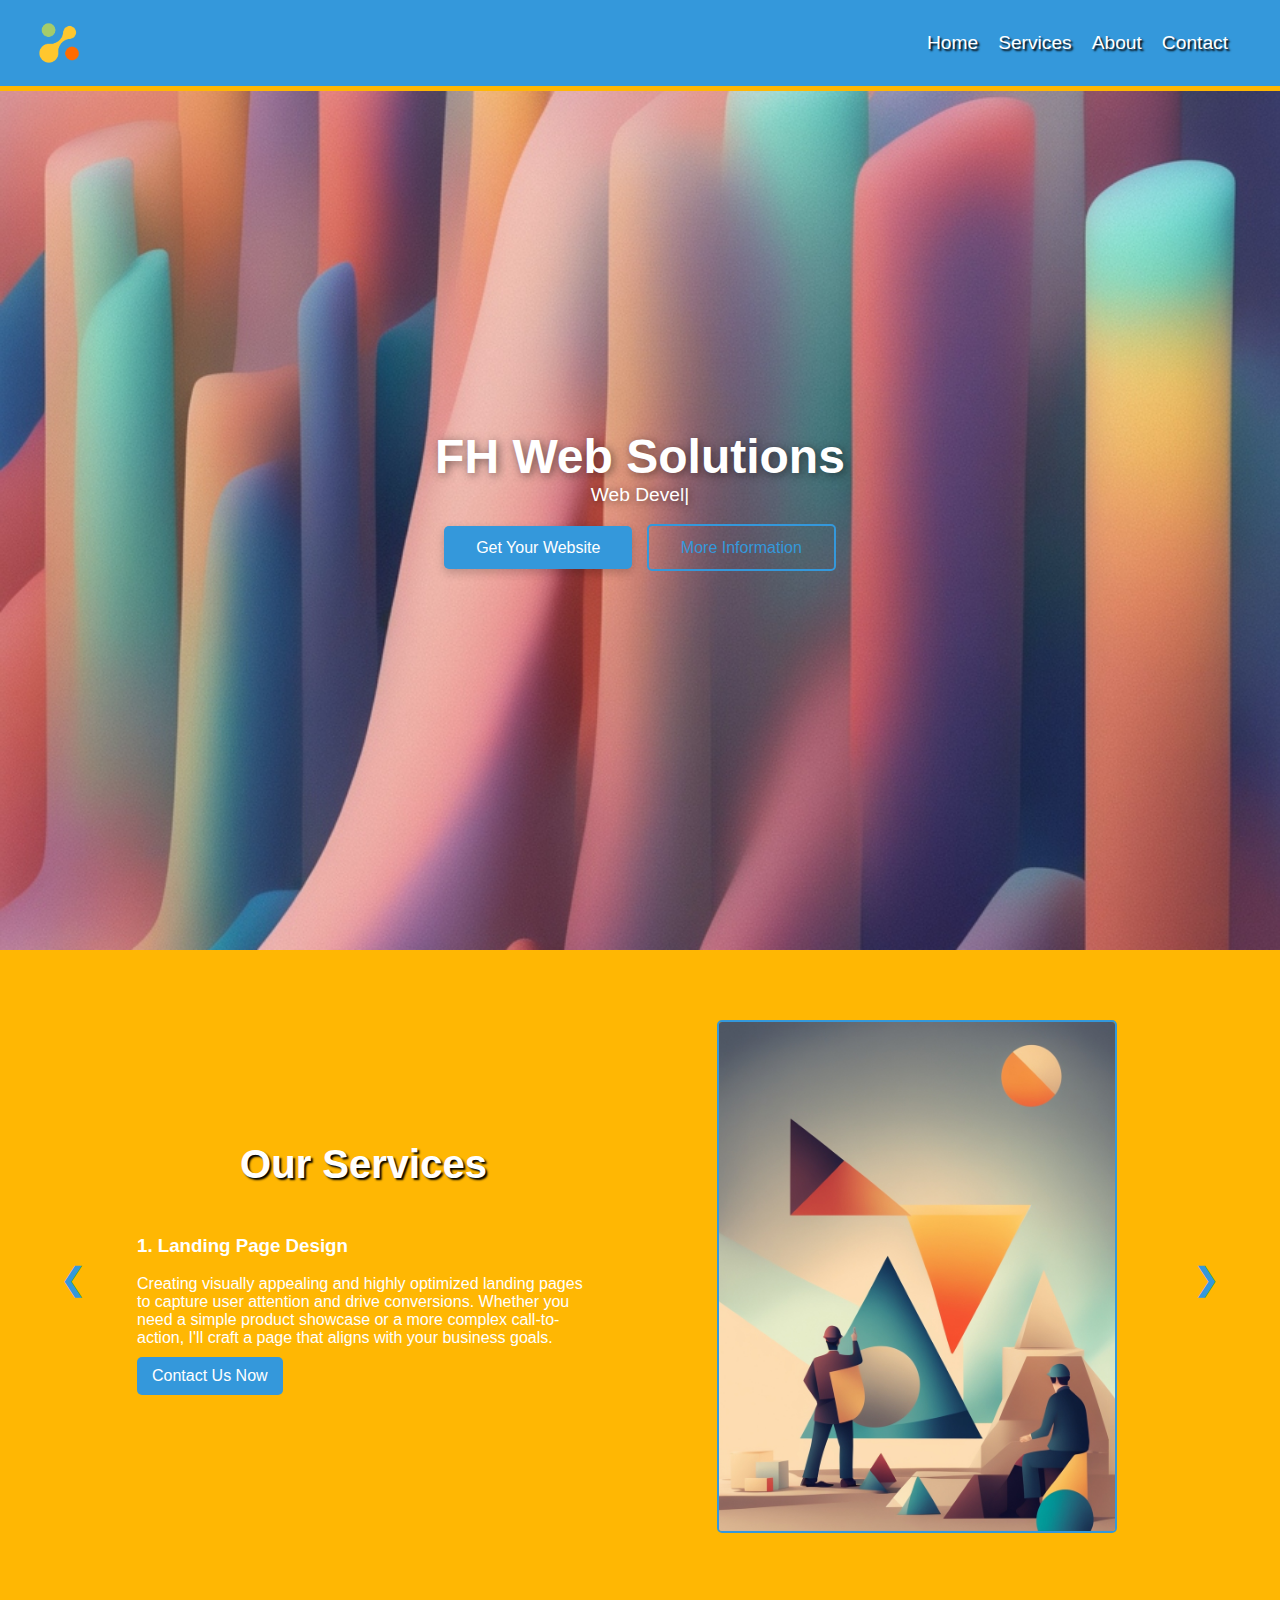
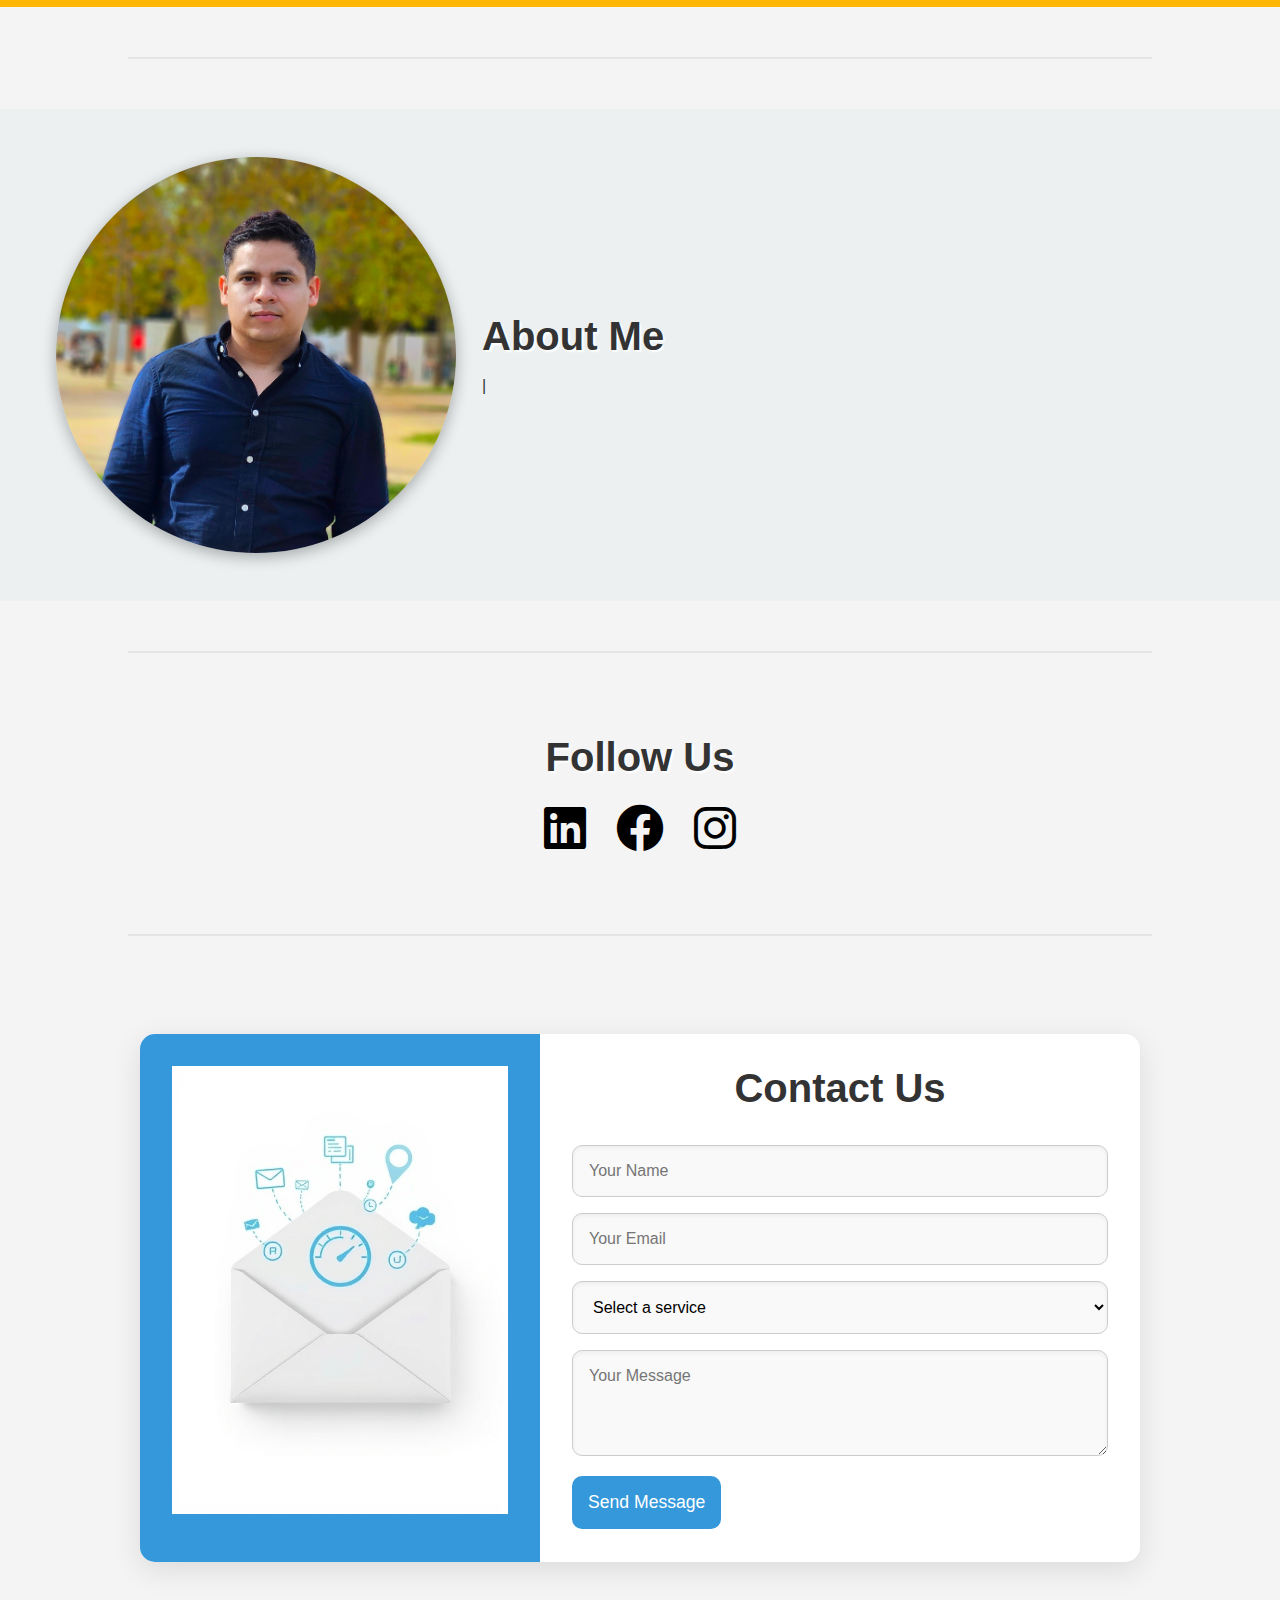
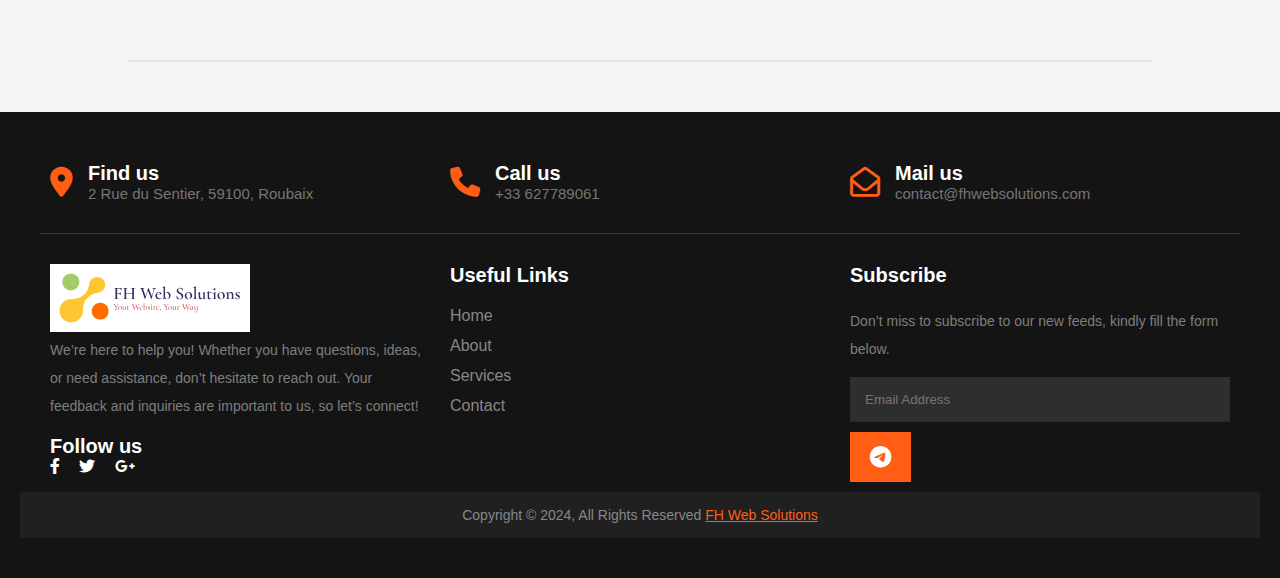
<file: index.html>
<!DOCTYPE html>
<html lang="en">
<head>
    <meta charset="UTF-8">
    <meta name="viewport" content="width=device-width, initial-scale=1.0">
    <meta http-equiv="X-UA-Compatible" content="IE=edge">
    <meta name="description" content="FH Web Solutions - Modern and dynamic web development services to bring your ideas to life. Specializing in front-end development, responsive design, and web animations.">
    <meta name="keywords" content="web development, front-end development, responsive design, website maintenance, web animations, landing page design">
    <meta property="og:title" content="FH Web Solutions">
    <meta property="og:description" content="Crafting modern websites with a professional touch.">
    <meta property="og:image" content="logo-transparent-png.png">
    <meta property="og:url" content="https://FHWebSolutions.com">
    <meta name="twitter:card" content="summary_large_image">
    <meta name="twitter:title" content="FH Web Solutions">
    <meta name="twitter:description" content="Crafting modern websites with a professional touch.">
    <meta name="twitter:image" content="logo-transparent-png.png">
    <title>FH Web Solutions</title>
    <link rel="stylesheet" href="styles.css">
    <link rel="stylesheet" href="header-footer.css">
    <link rel="stylesheet" href="https://cdnjs.cloudflare.com/ajax/libs/font-awesome/6.0.0-beta3/css/all.min.css">
    <link rel="icon" href="logo-transparent-png copy 2.png" type="image/png">
    <link rel="shortcut icon" href="logo-transparent-png copy 2.png" type="image/png">
    <script type="application/ld+json">
        {
          "@context": "http://schema.org",
          "@type": "WebSite",
          "name": "FH Web Solutions",
          "url": "https://FHWebSolutions.com",
          "potentialAction": {
            "@type": "SearchAction",
            "target": "https://FHWebSolutions.com/search?q={search_term_string}",
            "query-input": "required name=search_term_string"
          }
        }
        </script>

</head>
<body>




    <!-- Navigation Bar -->
    <nav role="navigation" aria-label="Main navigation">
        <div class="logo">
            <a href="/index.html"> <!-- Make logo clickable -->
                <img src="logo-transparent-png copy 2.png" alt="logo con texto FH Web Solutions Your Website Your Way">
            </a>
        </div>
        <ul class="nav-links">
            <!-- Burger menu logo with added label -->
            <div class="mobile-logo">
                <span class="menu-title">FH Web Solutions</span> <!-- New text above the logo -->
                <a href="index.html">
                    <img src="logo-transparent-png copy 2.png" alt="Mobile Logo FH Web Solutions">
                </a>
            </div>
            <li><a href="index.html">Home</a></li>
            <li><a href="Services.html">Services</a></li>
            <li><a href="About.html">About</a></li>
            <li><a href="Contact.html">Contact</a></li>
        </ul>
        <div class="burger">
            <div class="line1"></div>
            <div class="line2"></div>
            <div class="line3"></div>
        </div>
    </nav>





    <!-- Header Section -->
    <header id="home" role="banner">
        <div class="header-content">
            <h1>FH Web Solutions</h1>
            <p><span id="typed-text"></span></p> <!-- Span for typing effect -->
            <div class="header-buttons">
            <a href="Contact.html" class="btn">Get Your Website</a>
            <a href="Services.html" class="btn-outline">More Information</a> <!-- New Button -->
        </div>
        </div>
    </header>










<!-- Services Section -->
<section id="services" class="section" role="region" aria-labelledby="services">
    <div class="services-container">
        <div class="arrows">
            <span id="prev-arrow">&#10094;</span>
        </div>
        <div class="services-content">
            <!-- Left Side: Services List -->
            <div class="services-left">
                <!-- Centered Title -->
                <h2 class="services-title">Our Services</h2>
                <br>
                <div class="service active" data-image="image1.jpeg">
                    <h3 class="service-title">1. Landing Page Design</h3><br>
                    <p class="service-description">Creating visually appealing and highly optimized landing pages to capture user attention and drive conversions. Whether you need a simple product showcase or a more complex call-to-action, I'll craft a page that aligns with your business goals.</p>
                    <a href="/Contact.html" class="contact-button">Contact Us Now</a> <!-- Updated Button -->
                </div>
                <div class="service" data-image="image2.jpeg">
                    <h3 class="service-title">2. Front-End Development</h3><br>
                    <p class="service-description">Building user-friendly and visually engaging interfaces with modern front-end technologies like HTML, CSS, and JavaScript. I'll ensure that your website's front-end is intuitive, fast, and aesthetically pleasing.</p>
                    <a href="/Contact.html" class="contact-button">Contact Us Now</a> <!-- Updated Button -->
                </div>
                <div class="service" data-image="image3.jpeg">
                    <h3 class="service-title">3. Responsive Design</h3><br>
                    <p class="service-description">Ensuring your website looks great on all devices, from desktops to smartphones. I specialize in responsive designs that adapt fluidly to various screen sizes, ensuring your users get a seamless experience everywhere.</p>
                    <a href="/Contact.html" class="contact-button">Contact Us Now</a> <!-- Updated Button -->
                </div>
                <div class="service" data-image="image4.jpeg">
                    <h3 class="service-title">4. Website Maintenance</h3><br>
                    <p class="service-description">Ongoing website care to keep your site updated, secure, and running smoothly. This includes content updates, bug fixes, and regular performance checks to ensure your site remains in top condition.</p>
                    <a href="/Contact.html" class="contact-button">Contact Us Now</a> <!-- Updated Button -->
                </div>
                <div class="service" data-image="image5.jpeg">
                    <h3 class="service-title">5. Web Animations</h3><br>
                    <p class="service-description">Adding subtle animations that enhance user experience without overwhelming your website’s design. I can create animations that add flair and interactivity, drawing attention to key areas and making your site feel more dynamic.</p>
                    <a href="/Contact.html" class="contact-button">Contact Us Now</a> <!-- Updated Button -->
                </div>
            </div>

            <!-- Right Side: Image Container -->
            <div class="services-right">
                <img id="service-image" src="image1.jpeg" alt="Service Image of working animated men">
            </div>
        </div>
        <div class="arrows">
            <span id="next-arrow">&#10095;</span>
        </div>
    </div>
</section>


    <!-- Section Divider -->
    <hr class="section-divider">










<!-- About Section -->
<section id="about" class="section">
    <div class="about-container">
        <img src="Me.jpg" alt="Photo of Fernando Hernandez" class="about-image">
        <div class="about-text">
            <h2>About Me</h2><br>
            <p id="about-text">
                Hi, I'm Fernando Hernandez, a passionate web developer based in France. With a deep love for crafting modern and dynamic websites, I focus on creating clean, professional, and user-friendly designs. My approach is always centered around understanding the needs of my clients to deliver tailored solutions that enhance their online presence.
                <br>
                Over the years, I’ve honed my skills in front-end and back-end development, coding websites from scratch to ensure precision and customization. Whether you need a portfolio, an e-commerce platform, or a corporate website, I am committed to delivering high-quality results that reflect your vision.
                <br>
                When I’m not coding, you’ll find me exploring the latest web development trends and experimenting with new technologies to stay ahead in this fast-paced industry. Let’s bring your ideas to life, together!
            </p>
        </div>
    </div>
</section>


    <!-- Section Divider -->
    <hr class="section-divider">









<!-- Follow Us on Social Media Section -->
<section id="follow" class="section">
    <h2>Follow Us</h2>
    <div class="social-links">
        <div class="social-item" id="linkedin">
            <a href="https://www.linkedin.com/in/lfernando-hernandeza" target="_blank">
                <i class="fab fa-linkedin social-icon"></i>
            </a>
        </div>
        <div class="social-item" id="facebook">
            <a href="https://www.facebook.com/lfha15/" target="_blank">
                <i class="fab fa-facebook social-icon"></i>
            </a>
        </div>
        <div class="social-item" id="instagram">
            <a href="https://www.instagram.com/fernandohernandezla/" target="_blank">
                <i class="fab fa-instagram social-icon"></i>
            </a>
        </div>
    </div>
</section>






    <!-- Section Divider -->
    <hr class="section-divider">









<!-- Contact Section -->
<section id="contact" class="section">
    <div class="contact-container">
        <div class="contact-info">
            <img src="Images/contact-image.jpeg" alt="Envelope Contact Section" class="contact-image">
        </div>
        <div class="contact-form">
            <form action="#" method="post" onsubmit="return validateForm()">
                <h2>Contact Us</h2>
                <br>
                <input type="text" name="name" placeholder="Your Name" required>
                <input type="email" id="email" name="email" placeholder="Your Email" required>
                
                <!-- Dropdown Menu -->
                <select name="service" required>
                    <option value="" disabled selected>Select a service</option>
                    <option>Landing Page Design</option>
                    <option>Front-End Development</option>
                    <option>Responsive Design</option>
                    <option>Website Maintenance</option>
                    <option>Basic WordPress Development</option>
                    <option>Website Performance Optimization</option>
                    <option>Simple Web Animations</option>
                    <option>Bug Fixing & Troubleshooting</option>
                    <option>Consultation and Recommendations</option>
                    <option>Basic API Integration</option>
                    <option>Content Updates</option>
                    <option>Basic UX/UI Design Assistance</option>
                </select>
                
                <textarea name="message" rows="4" placeholder="Your Message" required></textarea><br>
                <button type="submit">Send Message</button>
            </form>
        </div>
    </div>
</section>
















    <!-- Section Divider -->
    <hr class="section-divider">




<!-- Footer -->
<footer class="footer-section" role="contentinfo">
    <div class="container">
        <div class="footer-cta">
            <div class="cta">
                <div class="single-cta">
                    <i class="fas fa-map-marker-alt"></i>
                    <div class="cta-text">
                        <h4>Find us</h4>
                        <span>2 Rue du Sentier, 59100, Roubaix</span>
                    </div>
                </div>
                <div class="single-cta">
                    <i class="fas fa-phone"></i>
                    <div class="cta-text">
                        <h4>Call us</h4>
                        <span>+33 627789061</span>
                    </div>
                </div>
                <div class="single-cta">
                    <i class="far fa-envelope-open"></i>
                    <div class="cta-text">
                        <h4>Mail us</h4>
                        <span>contact@fhwebsolutions.com</span>
                    </div>
                </div>
            </div>
        </div>
        <div class="footer-content">
            <div class="footer-widget">
                <div class="footer-logo">
                    <a href="index.html"><img src="logo-svg.svg" class="img-fluid" alt="logo"></a>
                </div>
                <div class="footer-text">
                    <p>We’re here to help you! Whether you have questions, ideas, or need assistance, don’t hesitate to reach out. Your feedback and inquiries are important to us, so let’s connect!</p>
                </div>
                <div class="footer-social-icon">
                    <span>Follow us</span>
                    <a href="https://www.facebook.com/lfha15/"><i class="fab fa-facebook-f facebook-bg"></i></a>
                    <a href="#"><i class="fab fa-twitter twitter-bg"></i></a>
                    <a href="#"><i class="fab fa-google-plus-g google-bg"></i></a>
                </div>
            </div>
            <div class="footer-widget">
                <div class="footer-widget-heading">
                    <h3>Useful Links</h3>
                </div>
                <ul>
                    <li><a href="index.html">Home</a></li>
                    <li><a href="About.html">About</a></li>
                    <li><a href="Services.html">Services</a></li>
                    <li><a href="Contact.html">Contact</a></li>
                </ul>
            </div>
            <div class="footer-widget">
                <div class="footer-widget-heading">
                    <h3>Subscribe</h3>
                </div>
                <div class="footer-text mb-25">
                    <p>Don’t miss to subscribe to our new feeds, kindly fill the form below.</p>
                </div>
                <div class="subscribe-form">
                    <form action="#">
                        <input type="text" placeholder="Email Address">
                        <button><i class="fab fa-telegram-plane"></i></button>
                    </form>
                </div>
            </div>
        </div>
    </div>
    <div class="copyright-area">
        <div class="copyright-text">
            <p>Copyright &copy; 2024, All Rights Reserved <a href="#">FH Web Solutions</a></p>
        </div>
    </div>
</footer>






    <script src="script.js"></script>
</body>
</html>
</file>
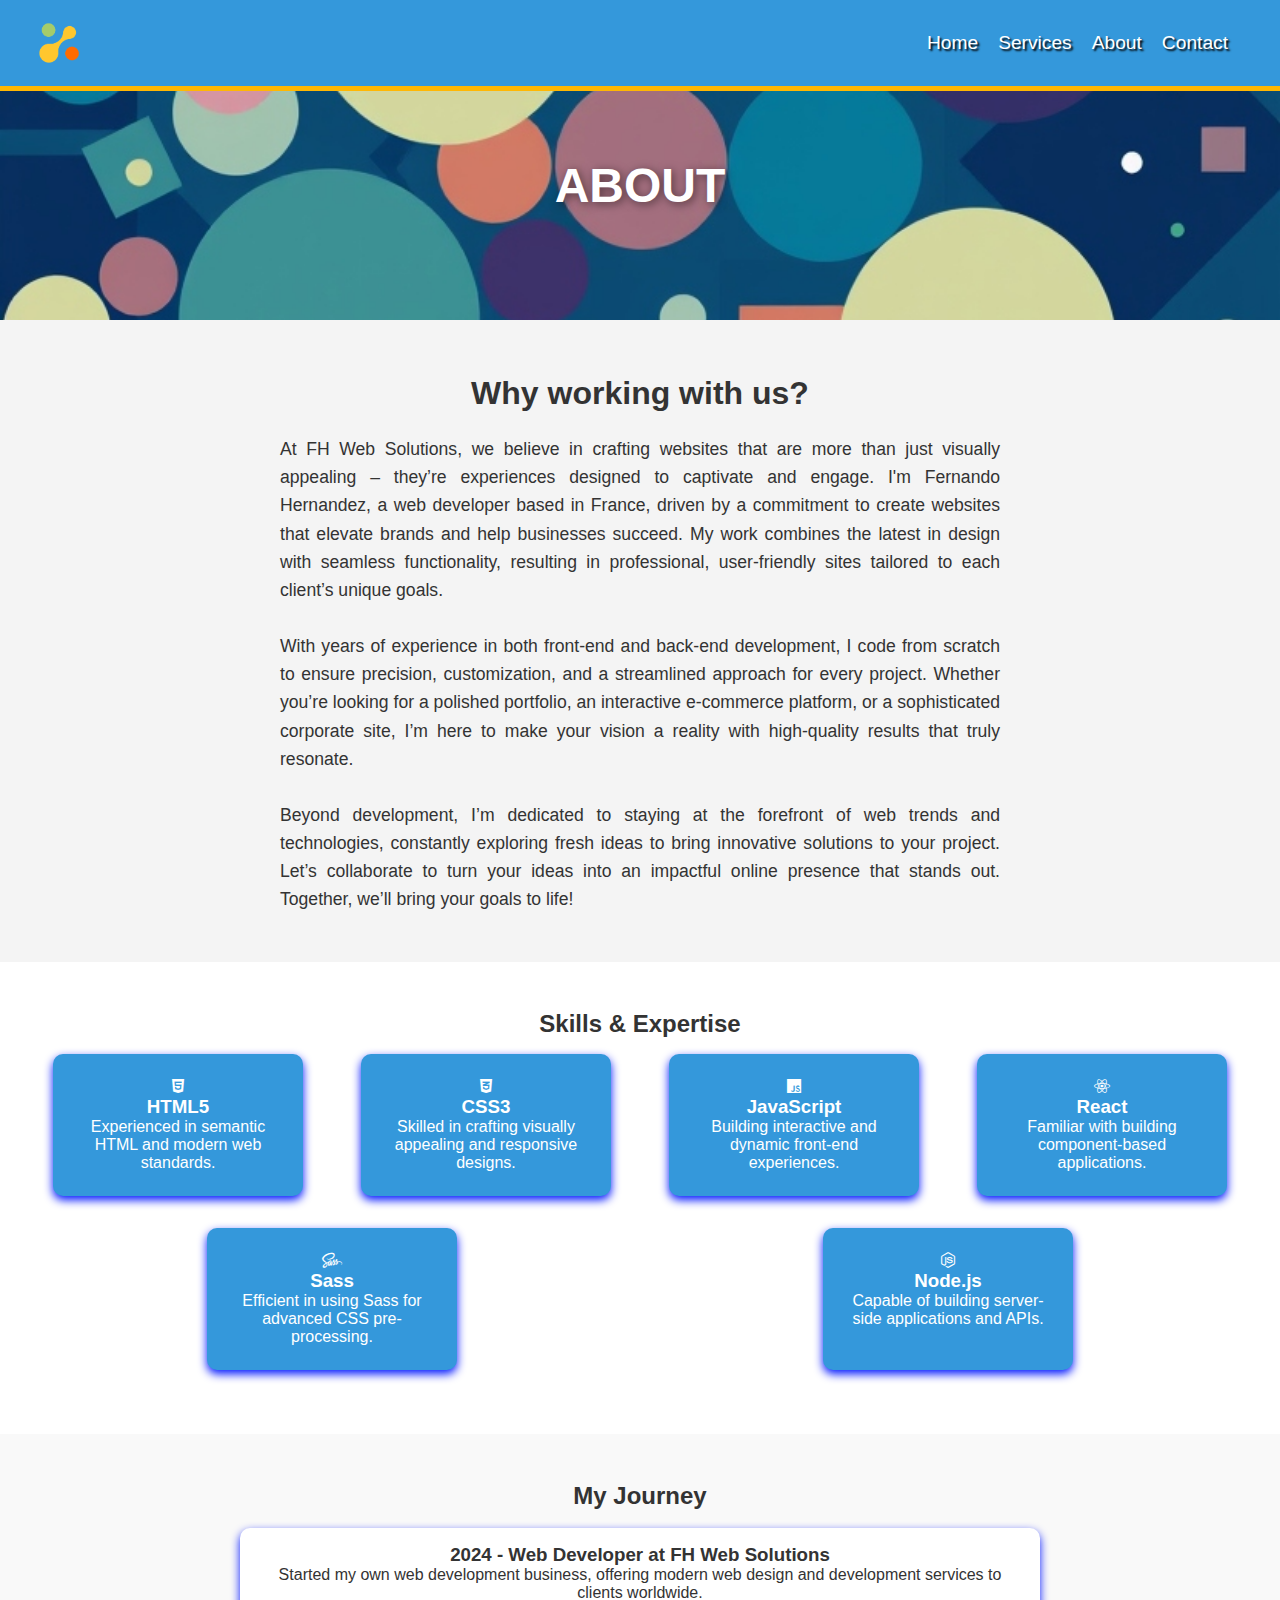
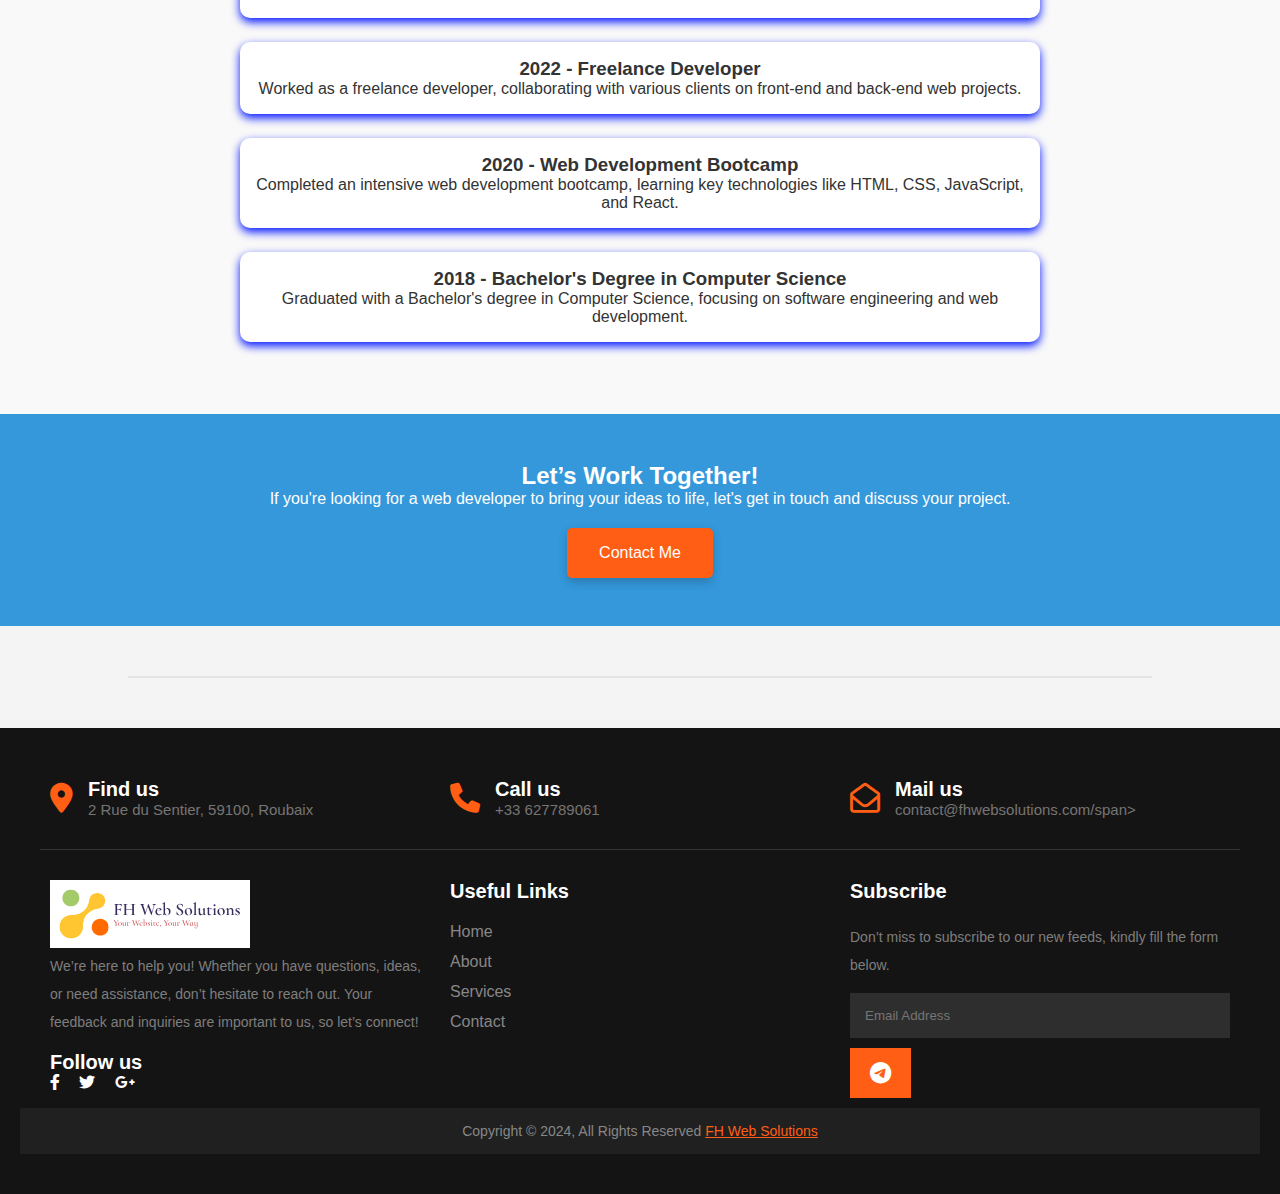
<file: About.html>
<!DOCTYPE html>
<html lang="en">
<head>
    <meta charset="UTF-8">
    <meta name="viewport" content="width=device-width, initial-scale=1.0">
    <meta http-equiv="X-UA-Compatible" content="IE=edge">
    <meta name="description" content="FH Web Solutions - Modern and dynamic web development services to bring your ideas to life. Specializing in front-end development, responsive design, and web animations.">
    <meta name="keywords" content="web development, front-end development, responsive design, website maintenance, web animations, landing page design">
    <meta property="og:title" content="FH Web Solutions">
    <meta property="og:description" content="Crafting modern websites with a professional touch.">
    <meta property="og:image" content="logo-transparent-png.png">
    <meta property="og:url" content="https://FHWebSolutions.com">
    <meta name="twitter:card" content="summary_large_image">
    <meta name="twitter:title" content="FH Web Solutions">
    <meta name="twitter:description" content="Crafting modern websites with a professional touch.">
    <meta name="twitter:image" content="logo-transparent-png.png">
    <title>FH Web Solutions</title>
    <link rel="stylesheet" href="header-footer.css">
    <link rel="stylesheet" href="styles-about.css">
    <link rel="stylesheet" href="https://cdnjs.cloudflare.com/ajax/libs/font-awesome/6.0.0-beta3/css/all.min.css">
        <link rel="icon" href="logo-transparent-png copy 2.png" type="image/png">
    <link rel="shortcut icon" href="logo-transparent-png copy 2.png" type="image/png">
    <script type="application/ld+json">
        {
          "@context": "http://schema.org",
          "@type": "WebSite",
          "name": "FH Web Solutions",
          "url": "https://FHWebSolutions.com",
          "potentialAction": {
            "@type": "SearchAction",
            "target": "https://FHWebSolutions.com/search?q={search_term_string}",
            "query-input": "required name=search_term_string"
          }
        }
        </script>

</head>
<body>




    <!-- Navigation Bar -->
    <nav role="navigation" aria-label="Main navigation">
        <div class="logo">
            <a href="index.html"> <!-- Make logo clickable -->
                <img src="logo-transparent-png copy 2.png" alt="logo con texto FH Web Solutions Your Website Your Way">
            </a>
        </div>
        <ul class="nav-links">
            <!-- Burger menu logo with added label -->
            <div class="mobile-logo">
                <span class="menu-title">FH Web Solutions</span> <!-- New text above the logo -->
                <a href="index.html">
                    <img src="logo-transparent-png copy 2.png" alt="Mobile Logo FH Web Solutions">
                </a>
            </div>
            <li><a href="index.html">Home</a></li>
            <li><a href="Services.html">Services</a></li>
            <li><a href="About.html">About</a></li>
            <li><a href="Contact.html">Contact</a></li>
        </ul>
        <div class="burger">
            <div class="line1"></div>
            <div class="line2"></div>
            <div class="line3"></div>
        </div>
    </nav>




    <!-- Header Section -->
    <header id="home">
        <div class="header-content">
            <h1>ABOUT</h1>
        </div>
    </header>




<!-- Main Content -->
<main>

    <!-- About Section -->
<section class="about-section">
    <h2>Why working with us?</h2>
    <p>
        At FH Web Solutions, we believe in crafting websites that are more than just visually appealing – they’re experiences designed to captivate and engage. I'm Fernando Hernandez, a web developer based in France, driven by a commitment to create websites that elevate brands and help businesses succeed. My work combines the latest in design with seamless functionality, resulting in professional, user-friendly sites tailored to each client’s unique goals.
<br><br>
        With years of experience in both front-end and back-end development, I code from scratch to ensure precision, customization, and a streamlined approach for every project. Whether you’re looking for a polished portfolio, an interactive e-commerce platform, or a sophisticated corporate site, I’m here to make your vision a reality with high-quality results that truly resonate.
        <br><br>
        Beyond development, I’m dedicated to staying at the forefront of web trends and technologies, constantly exploring fresh ideas to bring innovative solutions to your project. Let’s collaborate to turn your ideas into an impactful online presence that stands out. Together, we’ll bring your goals to life!
    </p>
</section>

    <!-- Skills Section -->
    <section class="skills-section">
        <h2>Skills & Expertise</h2>
        <div class="skills-grid">
            <div class="skill-card">
                <i class="fab fa-html5"></i>
                <h3>HTML5</h3>
                <p>Experienced in semantic HTML and modern web standards.</p>
            </div>
            <div class="skill-card">
                <i class="fab fa-css3-alt"></i>
                <h3>CSS3</h3>
                <p>Skilled in crafting visually appealing and responsive designs.</p>
            </div>
            <div class="skill-card">
                <i class="fab fa-js"></i>
                <h3>JavaScript</h3>
                <p>Building interactive and dynamic front-end experiences.</p>
            </div>
            <div class="skill-card">
                <i class="fab fa-react"></i>
                <h3>React</h3>
                <p>Familiar with building component-based applications.</p>
            </div>
            <div class="skill-card">
                <i class="fab fa-sass"></i>
                <h3>Sass</h3>
                <p>Efficient in using Sass for advanced CSS pre-processing.</p>
            </div>
            <div class="skill-card">
                <i class="fab fa-node-js"></i>
                <h3>Node.js</h3>
                <p>Capable of building server-side applications and APIs.</p>
            </div>
        </div>
    </section>

    <!-- Experience/Timeline Section -->
    <section class="timeline-section">
        <h2>My Journey</h2><br>
        <div class="timeline">
            <div class="timeline-item">
                <h3>2024 - Web Developer at FH Web Solutions</h3>
                <p>Started my own web development business, offering modern web design and development services to clients worldwide.</p>
            </div>
            <div class="timeline-item">
                <h3>2022 - Freelance Developer</h3>
                <p>Worked as a freelance developer, collaborating with various clients on front-end and back-end web projects.</p>
            </div>
            <div class="timeline-item">
                <h3>2020 - Web Development Bootcamp</h3>
                <p>Completed an intensive web development bootcamp, learning key technologies like HTML, CSS, JavaScript, and React.</p>
            </div>
            <div class="timeline-item">
                <h3>2018 - Bachelor's Degree in Computer Science</h3>
                <p>Graduated with a Bachelor's degree in Computer Science, focusing on software engineering and web development.</p>
            </div>
        </div>
    </section>

    <!-- Call to Action Section -->
    <section class="cta-section">
        <h2>Let’s Work Together!</h2>
        <p>If you're looking for a web developer to bring your ideas to life, let's get in touch and discuss your project.</p>
        <a href="Contact.html" class="btn">Contact Me</a>
    </section>
</main>













    <!-- Section Divider -->
    <hr class="section-divider">




<!-- Footer -->
<footer class="footer-section" role="contentinfo">
    <div class="container">
        <div class="footer-cta">
            <div class="cta">
                <div class="single-cta">
                    <i class="fas fa-map-marker-alt"></i>
                    <div class="cta-text">
                        <h4>Find us</h4>
                        <span>2 Rue du Sentier, 59100, Roubaix</span>
                    </div>
                </div>
                <div class="single-cta">
                    <i class="fas fa-phone"></i>
                    <div class="cta-text">
                        <h4>Call us</h4>
                        <span>+33 627789061</span>
                    </div>
                </div>
                <div class="single-cta">
                    <i class="far fa-envelope-open"></i>
                    <div class="cta-text">
                        <h4>Mail us</h4>
                        <span>contact@fhwebsolutions.com/span>
                    </div>
                </div>
            </div>
        </div>
        <div class="footer-content">
            <div class="footer-widget">
                <div class="footer-logo">
                    <a href="index.html"><img src="logo-svg.svg" class="img-fluid" alt="logo"></a>
                </div>
                <div class="footer-text">
                    <p>We’re here to help you! Whether you have questions, ideas, or need assistance, don’t hesitate to reach out. Your feedback and inquiries are important to us, so let’s connect!</p>
                </div>
                <div class="footer-social-icon">
                    <span>Follow us</span>
                    <a href="https://www.facebook.com/lfha15/"><i class="fab fa-facebook-f facebook-bg"></i></a>
                    <a href="#"><i class="fab fa-twitter twitter-bg"></i></a>
                    <a href="#"><i class="fab fa-google-plus-g google-bg"></i></a>
                </div>
            </div>
            <div class="footer-widget">
                <div class="footer-widget-heading">
                    <h3>Useful Links</h3>
                </div>
                <ul>
                    <li><a href="index.html">Home</a></li>
                    <li><a href="About.html">About</a></li>
                    <li><a href="Services.html">Services</a></li>
                    <li><a href="Contact.html">Contact</a></li>
                </ul>
            </div>
            <div class="footer-widget">
                <div class="footer-widget-heading">
                    <h3>Subscribe</h3>
                </div>
                <div class="footer-text mb-25">
                    <p>Don’t miss to subscribe to our new feeds, kindly fill the form below.</p>
                </div>
                <div class="subscribe-form">
                    <form action="#">
                        <input type="text" placeholder="Email Address">
                        <button><i class="fab fa-telegram-plane"></i></button>
                    </form>
                </div>
            </div>
        </div>
    </div>
    <div class="copyright-area">
        <div class="copyright-text">
            <p>Copyright &copy; 2024, All Rights Reserved <a href="#">FH Web Solutions</a></p>
        </div>
    </div>
</footer>






    <script src="script-about.js"></script>
</body>
</html>
</file>
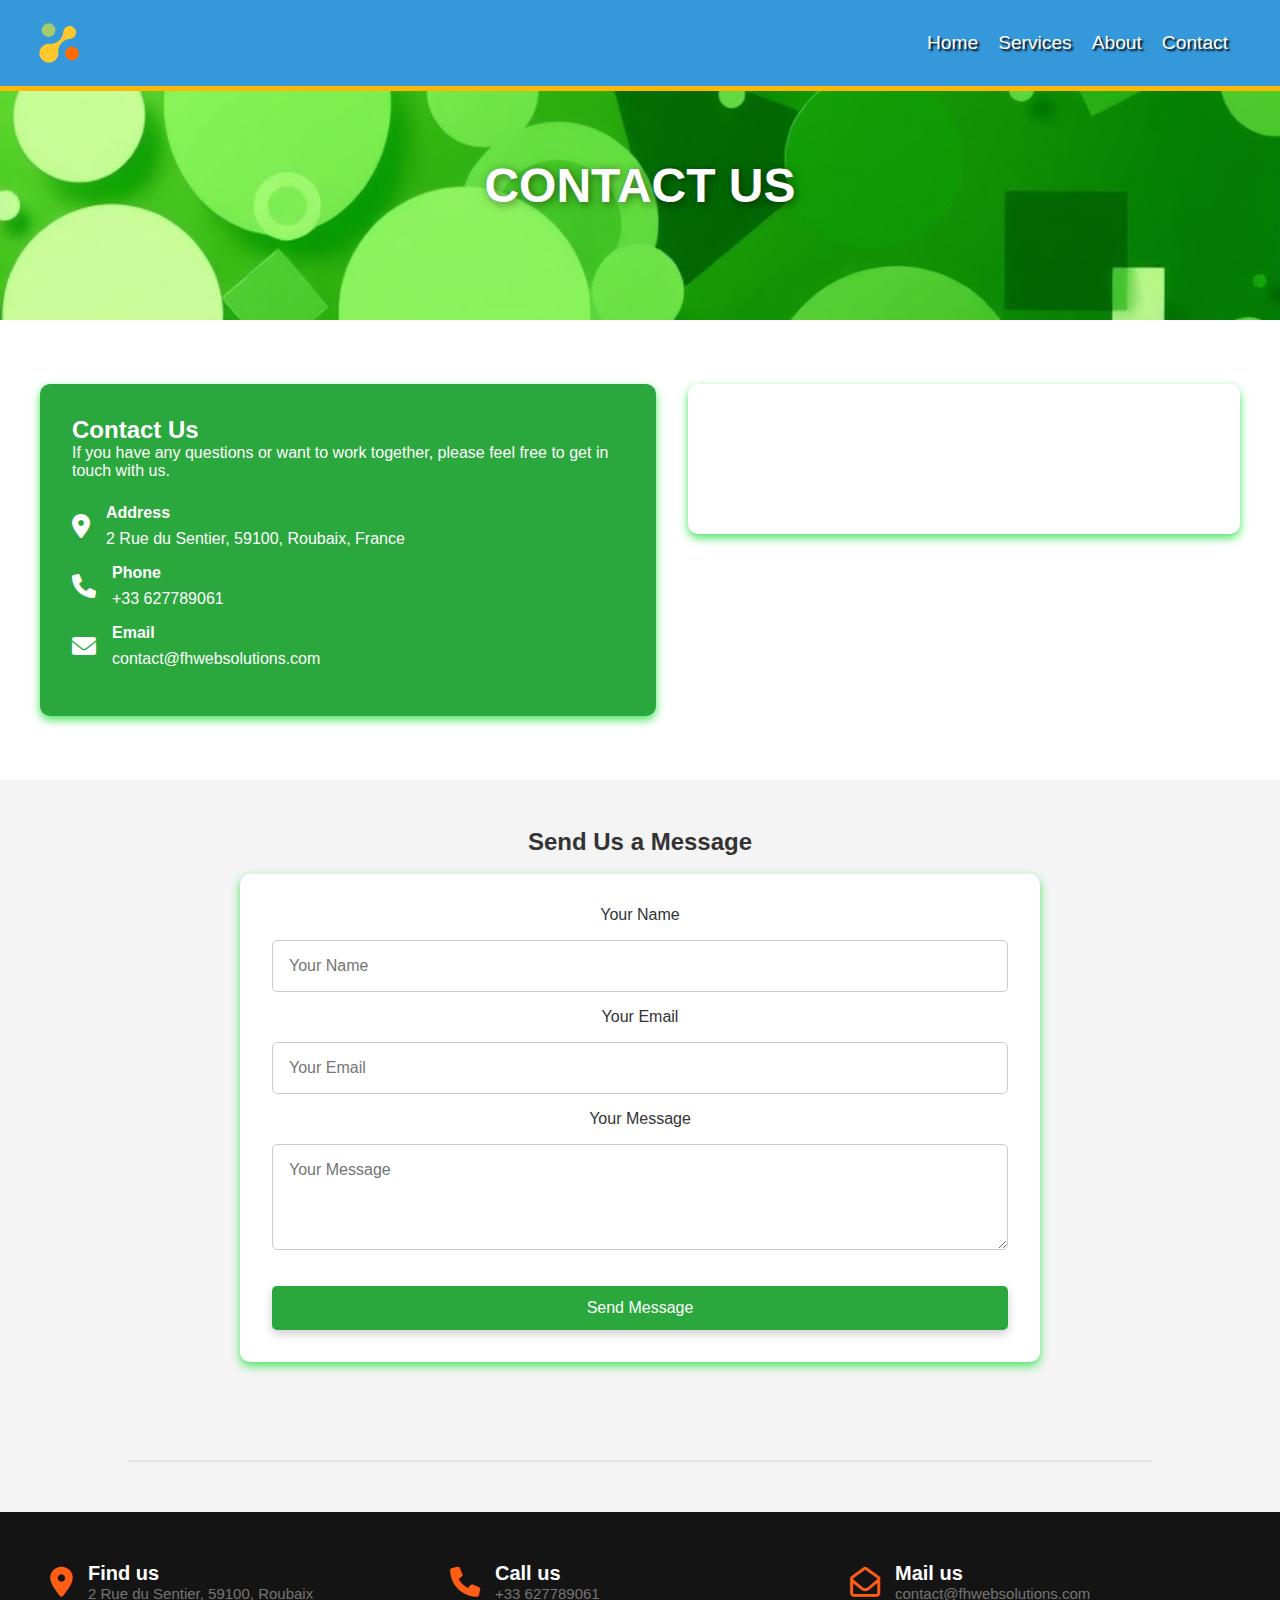
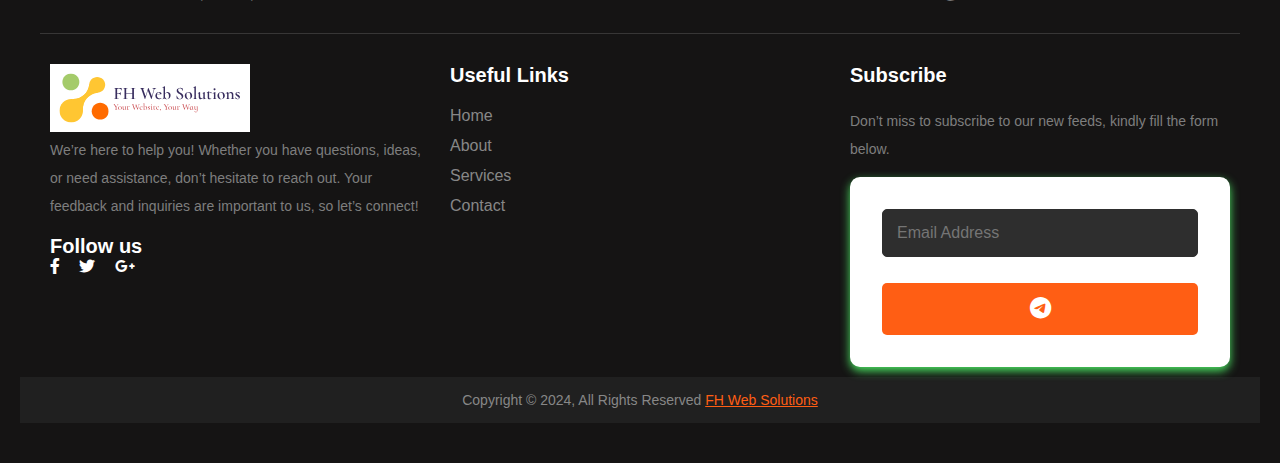
<file: Contact.html>
<!DOCTYPE html>
<html lang="en">
<head>
    <meta charset="UTF-8">
    <meta name="viewport" content="width=device-width, initial-scale=1.0">
    <meta http-equiv="X-UA-Compatible" content="IE=edge">
    <meta name="description" content="FH Web Solutions - Modern and dynamic web development services to bring your ideas to life. Specializing in front-end development, responsive design, and web animations.">
    <meta name="keywords" content="web development, front-end development, responsive design, website maintenance, web animations, landing page design">
    <meta property="og:title" content="FH Web Solutions">
    <meta property="og:description" content="Crafting modern websites with a professional touch.">
    <meta property="og:image" content="logo-transparent-png.png">
    <meta property="og:url" content="https://FHWebSolutions.com">
    <meta name="twitter:card" content="summary_large_image">
    <meta name="twitter:title" content="FH Web Solutions">
    <meta name="twitter:description" content="Crafting modern websites with a professional touch.">
    <meta name="twitter:image" content="logo-transparent-png.png">
    <title>FH Web Solutions</title>
    <link rel="stylesheet" href="header-footer.css">
    <link rel="stylesheet" href="styles-contact.css">
    <link rel="stylesheet" href="https://cdnjs.cloudflare.com/ajax/libs/font-awesome/6.0.0-beta3/css/all.min.css">
    <link rel="icon" href="logo-transparent-png copy 2.png" type="image/png">
    <link rel="shortcut icon" href="logo-transparent-png copy 2.png" type="image/png">
    <script type="application/ld+json">
        {
          "@context": "http://schema.org",
          "@type": "WebSite",
          "name": "FH Web Solutions",
          "url": "https://FHWebSolutions.com",
          "potentialAction": {
            "@type": "SearchAction",
            "target": "https://FHWebSolutions.com/search?q={search_term_string}",
            "query-input": "required name=search_term_string"
          }
        }
        </script>

</head>
<body>




    <!-- Navigation Bar -->
    <nav role="navigation" aria-label="Main navigation">
        <div class="logo">
            <a href="index.html"> <!-- Make logo clickable -->
                <img src="logo-transparent-png copy 2.png" alt="logo con texto FH Web Solutions Your Website Your Way">
            </a>
        </div>
        <ul class="nav-links">
            <!-- Burger menu logo with added label -->
            <div class="mobile-logo">
                <span class="menu-title">FH Web Solutions</span> <!-- New text above the logo -->
                <a href="index.html">
                    <img src="logo-transparent-png copy 2.png" alt="Mobile Logo FH Web Solutions">
                </a>
            </div>
            <li><a href="index.html">Home</a></li>
            <li><a href="Services.html">Services</a></li>
            <li><a href="About.html">About</a></li>
            <li><a href="Contact.html">Contact</a></li>
        </ul>
        <div class="burger">
            <div class="line1"></div>
            <div class="line2"></div>
            <div class="line3"></div>
        </div>
    </nav>



    <!-- Header Section -->
    <header id="home">
        <div class="header-content">
            <h1>CONTACT US</h1>
        </div>
    </header>






<!-- Main Content -->
<main>
    <section class="contact-section">
        <div class="contact-container">
            <!-- Contact Information -->
            <div class="contact-info">
                <h2>Contact Us</h2>
                <p>If you have any questions or want to work together, please feel free to get in touch with us.</p>
                <div class="contact-details">
                    <div class="contact-item">
                        <i class="fas fa-map-marker-alt"></i>
                        <div>
                            <h4>Address</h4>
                            <p>2 Rue du Sentier, 59100, Roubaix, France</p>
                        </div>
                    </div>
                    <div class="contact-item">
                        <i class="fas fa-phone"></i>
                        <div>
                            <h4>Phone</h4>
                            <p>+33 627789061</p>
                        </div>
                    </div>
                    <div class="contact-item">
                        <i class="fas fa-envelope"></i>
                        <div>
                            <h4>Email</h4>
                            <p>contact@fhwebsolutions.com</p>
                        </div>
                    </div>
                </div>
            </div>

            <!-- Google Map Embed -->
            <div class="map-container">
                <iframe src="https://www.google.com/maps/embed?pb=!1m18!1m12!1m3!1d2530.7096975780583!2d3.168050316065345!3d50.69266357951061!2m3!1f0!2f0!3f0!3m2!1i1024!2i768!4f13.1!3m3!1m2!1s0x47c3282f28567ff7%3A0x318c0e967e16fbd6!2s2%20Rue%20du%20Sentier%2C%2059100%20Roubaix%2C%20France!5e0!3m2!1sen!2sfr!4v1698435132345!5m2!1sen!2sfr" 
                width="600" height="450" style="border:0;" allowfullscreen="" loading="lazy" referrerpolicy="no-referrer-when-downgrade"></iframe>
            </div>
        </div>
    </section>

    <!-- Contact Form -->
    <section class="form-section">
        <h2>Send Us a Message</h2><br>
        <div class="form-container">
            <form action="#" method="post">
                <label for="name">Your Name</label>
                <input type="text" id="name" name="name" placeholder="Your Name" required>
                <label for="email">Your Email</label>
                <input type="email" id="email" name="email" placeholder="Your Email" required>
                <label for="message">Your Message</label>
                <textarea id="message" name="message" rows="4" placeholder="Your Message" required></textarea>
                <button type="submit" class="btn">Send Message</button>
            </form>
        </div>
    </section>
</main>








    <!-- Section Divider -->
    <hr class="section-divider">





    <!-- Footer -->
<!-- Footer -->
<footer class="footer-section">
    <div class="container">
        <div class="footer-cta">
            <div class="cta">
                <div class="single-cta">
                    <i class="fas fa-map-marker-alt"></i>
                    <div class="cta-text">
                        <h4>Find us</h4>
                        <span>2 Rue du Sentier, 59100, Roubaix</span>
                    </div>
                </div>
                <div class="single-cta">
                    <i class="fas fa-phone"></i>
                    <div class="cta-text">
                        <h4>Call us</h4>
                        <span>+33 627789061</span>
                    </div>
                </div>
                <div class="single-cta">
                    <i class="far fa-envelope-open"></i>
                    <div class="cta-text">
                        <h4>Mail us</h4>
                        <span>contact@fhwebsolutions.com</span>
                    </div>
                </div>
            </div>
        </div>
        <div class="footer-content">
            <div class="footer-widget">
                <div class="footer-logo">
                    <a href="index.html"><img src="logo-svg.svg" class="img-fluid" alt="logo"></a>
                </div>
                <div class="footer-text">
                    <p>We’re here to help you! Whether you have questions, ideas, or need assistance, don’t hesitate to reach out. Your feedback and inquiries are important to us, so let’s connect!</p>
                </div>
                <div class="footer-social-icon">
                    <span>Follow us</span>
                    <a href="https://www.facebook.com/lfha15/"><i class="fab fa-facebook-f facebook-bg"></i></a>
                    <a href="#"><i class="fab fa-twitter twitter-bg"></i></a>
                    <a href="#"><i class="fab fa-google-plus-g google-bg"></i></a>
                </div>
            </div>
            <div class="footer-widget">
                <div class="footer-widget-heading">
                    <h3>Useful Links</h3>
                </div>
                <ul>
                    <li><a href="index.html">Home</a></li>
                    <li><a href="About.html">About</a></li>
                    <li><a href="Services.html">Services</a></li>
                    <li><a href="Contact.html">Contact</a></li>
                </ul>
            </div>
            <div class="footer-widget">
                <div class="footer-widget-heading">
                    <h3>Subscribe</h3>
                </div>
                <div class="footer-text mb-25">
                    <p>Don’t miss to subscribe to our new feeds, kindly fill the form below.</p>
                </div>
                <div class="subscribe-form">
                    <form action="#">
                        <input type="text" placeholder="Email Address">
                        <button><i class="fab fa-telegram-plane"></i></button>
                    </form>
                </div>
            </div>
        </div>
    </div>
    <div class="copyright-area">
        <div class="copyright-text">
            <p>Copyright &copy; 2024, All Rights Reserved <a href="#">FH Web Solutions</a></p>
        </div>
    </div>
</footer>






    <script src="script.js"></script>
</body>
</html>
</file>
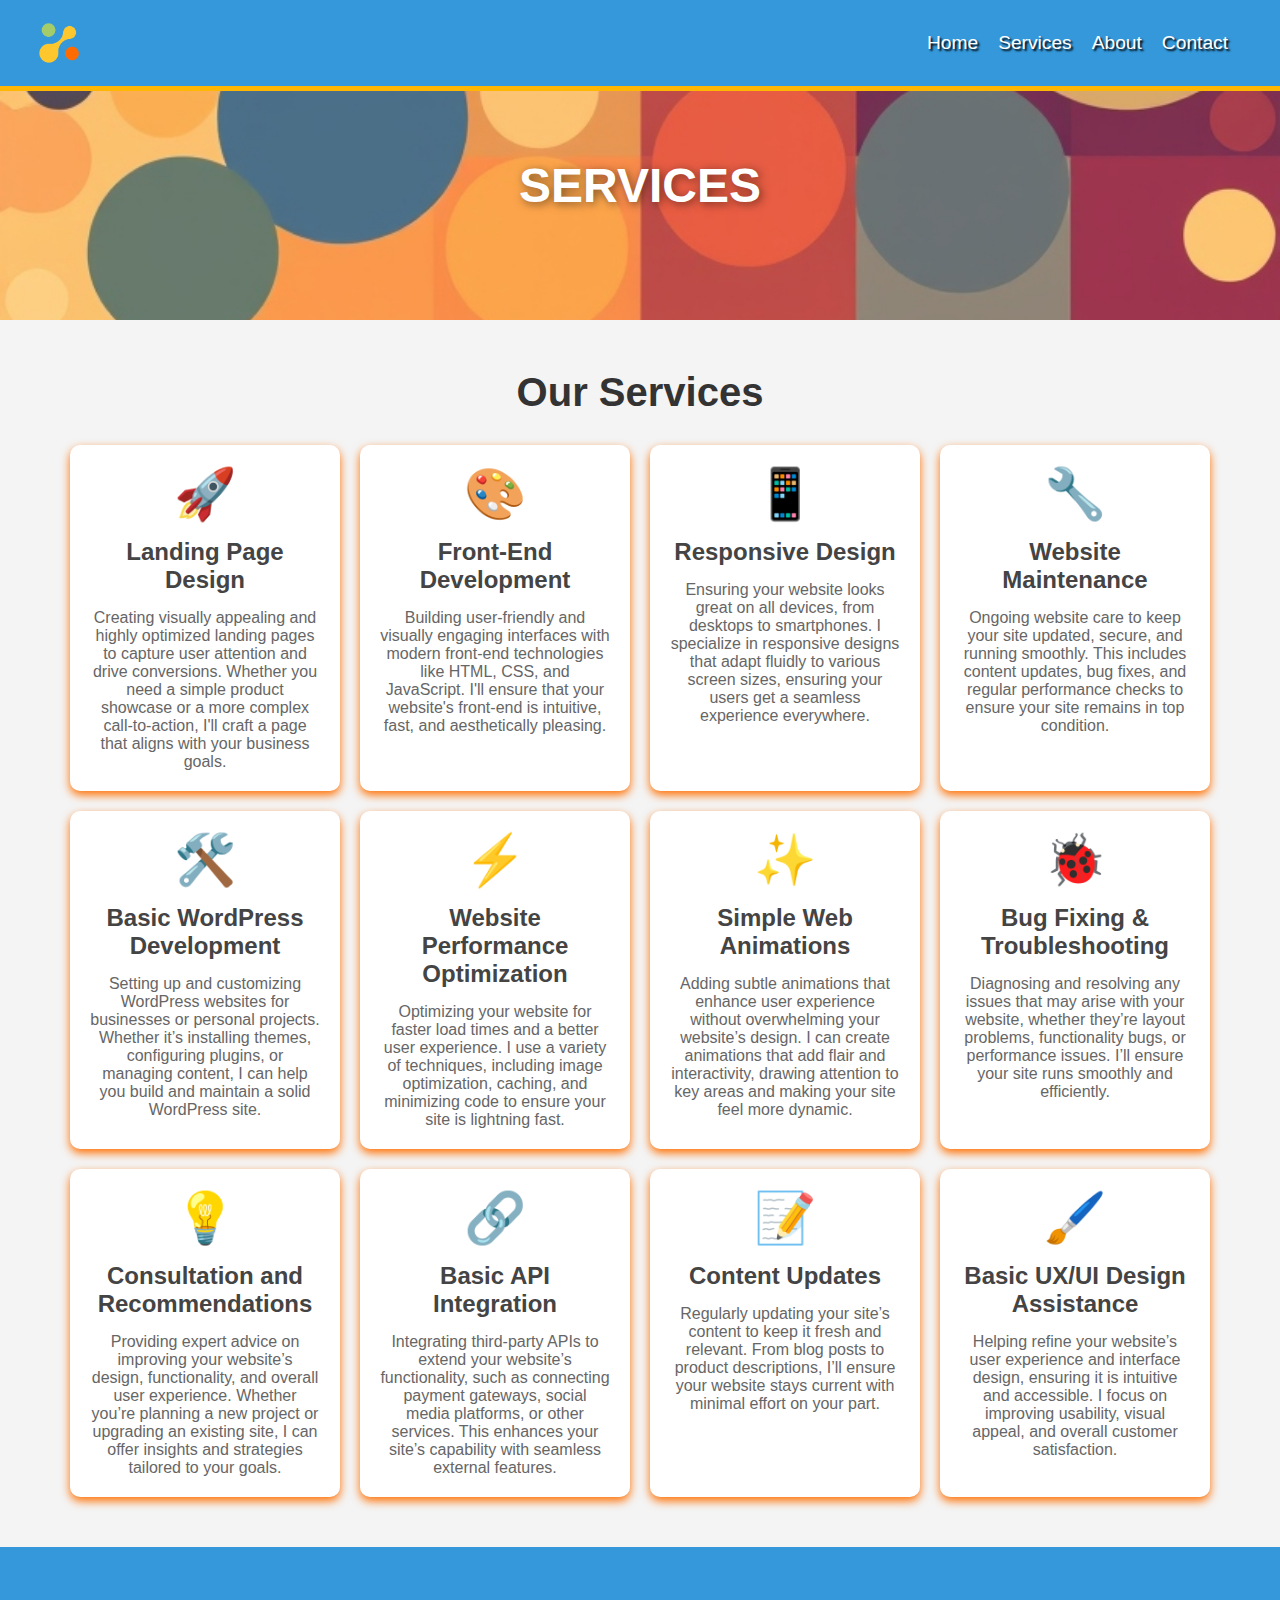
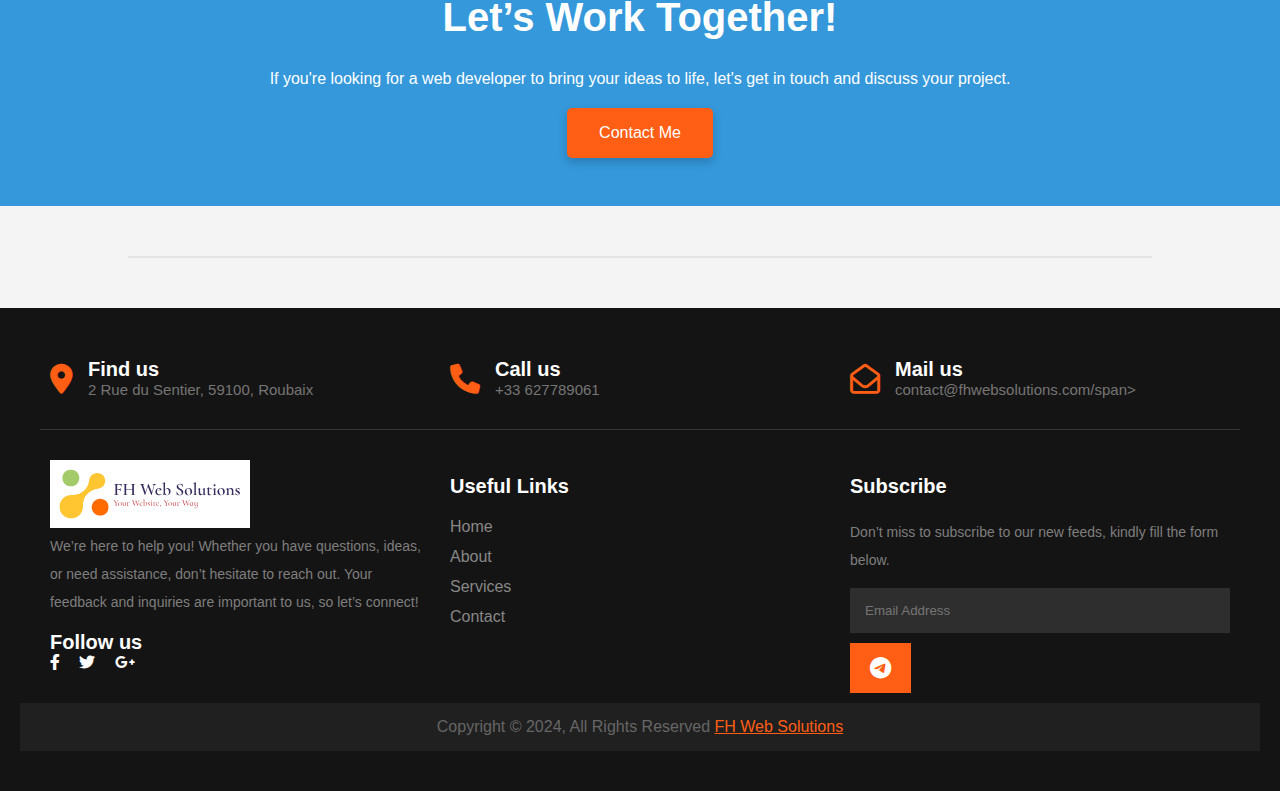
<file: Services.html>
<!DOCTYPE html>
<html lang="en">
<head>
    <meta charset="UTF-8">
    <meta name="viewport" content="width=device-width, initial-scale=1.0">
    <meta http-equiv="X-UA-Compatible" content="IE=edge">
    <meta name="description" content="FH Web Solutions - Modern and dynamic web development services to bring your ideas to life. Specializing in front-end development, responsive design, and web animations.">
    <meta name="keywords" content="web development, front-end development, responsive design, website maintenance, web animations, landing page design">
    <meta property="og:title" content="FH Web Solutions">
    <meta property="og:description" content="Crafting modern websites with a professional touch.">
    <meta property="og:image" content="logo-transparent-png.png">
    <meta property="og:url" content="https://FHWebSolutions.com">
    <meta name="twitter:card" content="summary_large_image">
    <meta name="twitter:title" content="FH Web Solutions">
    <meta name="twitter:description" content="Crafting modern websites with a professional touch.">
    <meta name="twitter:image" content="logo-transparent-png.png">
    <title>FH Web Solutions</title>
    <link rel="stylesheet" href="header-footer.css">
    <link rel="stylesheet" href="styles-services.css">
    <link rel="stylesheet" href="https://cdnjs.cloudflare.com/ajax/libs/font-awesome/6.0.0-beta3/css/all.min.css">
    <link rel="icon" href="logo-transparent-png copy 2.png" type="image/png">
    <link rel="shortcut icon" href="logo-transparent-png copy 2.png" type="image/png">
    <script type="application/ld+json">
            {
              "@context": "http://schema.org",
              "@type": "WebSite",
              "name": "FH Web Solutions",
              "url": "https://FHWebSolutions.com",
              "potentialAction": {
                "@type": "SearchAction",
                "target": "https://FHWebSolutions.com/search?q={search_term_string}",
                "query-input": "required name=search_term_string"
              }
            }
            </script>
    
    </head>
<body>





    <!-- Navigation Bar -->
    <nav role="navigation" aria-label="Main navigation">
        <div class="logo">
            <a href="index.html"> <!-- Make logo clickable -->
                <img src="logo-transparent-png copy 2.png" alt="logo con texto FH Web Solutions Your Website Your Way">
            </a>
        </div>
        <ul class="nav-links">
            <!-- Burger menu logo with added label -->
            <div class="mobile-logo">
                <span class="menu-title">FH Web Solutions</span> <!-- New text above the logo -->
                <a href="index.html">
                    <img src="logo-transparent-png copy 2.png" alt="Mobile Logo FH Web Solutions">
                </a>
            </div>
            <li><a href="index.html">Home</a></li>
            <li><a href="Services.html">Services</a></li>
            <li><a href="About.html">About</a></li>
            <li><a href="Contact.html">Contact</a></li>
        </ul>
        <div class="burger">
            <div class="line1"></div>
            <div class="line2"></div>
            <div class="line3"></div>
        </div>
    </nav>





    <!-- Header Section -->
    <header id="home">
        <div class="header-content">
            <h1>SERVICES</h1>
        </div>
    </header>








    <section id="services">
        <h2>Our Services</h2>
        <div class="services-container">
            <div class="service">
                <div class="service-icon">🚀</div>
                <h3>Landing Page Design</h3>
                <p>Creating visually appealing and highly optimized landing pages to capture user attention and drive conversions. Whether you need a simple product showcase or a more complex call-to-action, I'll craft a page that aligns with your business goals.</p>
            </div>
            <div class="service">
                <div class="service-icon">🎨</div>
                <h3>Front-End Development</h3>
                <p>Building user-friendly and visually engaging interfaces with modern front-end technologies like HTML, CSS, and JavaScript. I'll ensure that your website's front-end is intuitive, fast, and aesthetically pleasing.</p>
            </div>
            <div class="service">
                <div class="service-icon">📱</div>
                <h3>Responsive Design</h3>
                <p>Ensuring your website looks great on all devices, from desktops to smartphones. I specialize in responsive designs that adapt fluidly to various screen sizes, ensuring your users get a seamless experience everywhere.</p>
            </div>
            <div class="service">
                <div class="service-icon">🔧</div>
                <h3>Website Maintenance</h3>
                <p>Ongoing website care to keep your site updated, secure, and running smoothly. This includes content updates, bug fixes, and regular performance checks to ensure your site remains in top condition.</p>
            </div>
            <div class="service">
                <div class="service-icon">🛠️</div>
                <h3>Basic WordPress Development</h3>
                <p>Setting up and customizing WordPress websites for businesses or personal projects. Whether it’s installing themes, configuring plugins, or managing content, I can help you build and maintain a solid WordPress site.</p>
            </div>
            <div class="service">
                <div class="service-icon">⚡</div>
                <h3>Website Performance Optimization</h3>
                <p>Optimizing your website for faster load times and a better user experience. I use a variety of techniques, including image optimization, caching, and minimizing code to ensure your site is lightning fast.</p>
            </div>
            <div class="service">
                <div class="service-icon">✨</div>
                <h3>Simple Web Animations</h3>
                <p>Adding subtle animations that enhance user experience without overwhelming your website’s design. I can create animations that add flair and interactivity, drawing attention to key areas and making your site feel more dynamic.</p>
            </div>
            <div class="service">
                <div class="service-icon">🐞</div>
                <h3>Bug Fixing & Troubleshooting</h3>
                <p>Diagnosing and resolving any issues that may arise with your website, whether they’re layout problems, functionality bugs, or performance issues. I’ll ensure your site runs smoothly and efficiently.</p>
            </div>
            <div class="service">
                <div class="service-icon">💡</div>
                <h3>Consultation and Recommendations</h3>
                <p>Providing expert advice on improving your website’s design, functionality, and overall user experience. Whether you’re planning a new project or upgrading an existing site, I can offer insights and strategies tailored to your goals.</p>
            </div>
            <div class="service">
                <div class="service-icon">🔗</div>
                <h3>Basic API Integration</h3>
                <p>Integrating third-party APIs to extend your website’s functionality, such as connecting payment gateways, social media platforms, or other services. This enhances your site’s capability with seamless external features.</p>
            </div>
            <div class="service">
                <div class="service-icon">📝</div>
                <h3>Content Updates</h3>
                <p>Regularly updating your site’s content to keep it fresh and relevant. From blog posts to product descriptions, I’ll ensure your website stays current with minimal effort on your part.</p>
            </div>
            <div class="service">
                <div class="service-icon">🖌️</div>
                <h3>Basic UX/UI Design Assistance</h3>
                <p>Helping refine your website’s user experience and interface design, ensuring it is intuitive and accessible. I focus on improving usability, visual appeal, and overall customer satisfaction.</p>
            </div>
        </div>
    </section>
    

    <!-- Call to Action Section -->
    <section class="cta-section">
        <h2>Let’s Work Together!</h2>
        <p>If you're looking for a web developer to bring your ideas to life, let's get in touch and discuss your project.</p>
        <a href="Contact.html" class="btn">Contact Me</a>
    </section>


    <!-- Section Divider -->
    <hr class="section-divider">





    <!-- Footer -->
<!-- Footer -->
<footer class="footer-section">
    <div class="container">
        <div class="footer-cta">
            <div class="cta">
                <div class="single-cta">
                    <i class="fas fa-map-marker-alt"></i>
                    <div class="cta-text">
                        <h4>Find us</h4>
                        <span>2 Rue du Sentier, 59100, Roubaix</span>
                    </div>
                </div>
                <div class="single-cta">
                    <i class="fas fa-phone"></i>
                    <div class="cta-text">
                        <h4>Call us</h4>
                        <span>+33 627789061</span>
                    </div>
                </div>
                <div class="single-cta">
                    <i class="far fa-envelope-open"></i>
                    <div class="cta-text">
                        <h4>Mail us</h4>
                        <span>contact@fhwebsolutions.com/span>
                    </div>
                </div>
            </div>
        </div>
        <div class="footer-content">
            <div class="footer-widget">
                <div class="footer-logo">
                    <a href="index.html"><img src="logo-svg.svg" class="img-fluid" alt="logo"></a>
                </div>
                <div class="footer-text">
                    <p>We’re here to help you! Whether you have questions, ideas, or need assistance, don’t hesitate to reach out. Your feedback and inquiries are important to us, so let’s connect!</p>
                </div>
                <div class="footer-social-icon">
                    <span>Follow us</span>
                    <a href="https://www.facebook.com/lfha15/"><i class="fab fa-facebook-f facebook-bg"></i></a>
                    <a href="#"><i class="fab fa-twitter twitter-bg"></i></a>
                    <a href="#"><i class="fab fa-google-plus-g google-bg"></i></a>
                </div>
            </div>
            <div class="footer-widget">
                <div class="footer-widget-heading">
                    <h3>Useful Links</h3>
                </div>
                <ul>
                    <li><a href="index.html">Home</a></li>
                    <li><a href="About.html">About</a></li>
                    <li><a href="Services.html">Services</a></li>
                    <li><a href="Contact.html">Contact</a></li>
                </ul>
            </div>
            <div class="footer-widget">
                <div class="footer-widget-heading">
                    <h3>Subscribe</h3>
                </div>
                <div class="footer-text mb-25">
                    <p>Don’t miss to subscribe to our new feeds, kindly fill the form below.</p>
                </div>
                <div class="subscribe-form">
                    <form action="#">
                        <input type="text" placeholder="Email Address">
                        <button><i class="fab fa-telegram-plane"></i></button>
                    </form>
                </div>
            </div>
        </div>
    </div>
    <div class="copyright-area">
        <div class="copyright-text">
            <p>Copyright &copy; 2024, All Rights Reserved <a href="#">FH Web Solutions</a></p>
        </div>
    </div>
</footer>






    <script src="script-services.js"></script>
</body>
</html>
</file>
<file: styles.css>
/* Header */
header {
    height: 100vh;
    position: relative;
    background-image: url('image4.jpeg');
    background-size: cover;
    background-position: center;
    color: white;
    display: flex;
    justify-content: center;
    align-items: center;
    text-align: center;
}




/* Header Text with Shadow */
header h1 {
    font-size: 3rem;
    text-shadow: 2px 2px 10px rgba(0, 0, 0, 0.5);
}

header p {
    font-size: 1.2rem;
    text-shadow: 1px 1px 8px rgba(0, 0, 0, 0.5);
}

/* CSS for Blinking Cursor */
#typed-text::after {
    content: '|';
    animation: blink 0.7s step-end infinite;
    color: white;
}

@keyframes blink {
    from, to {
        opacity: 1;
    }
    50% {
        opacity: 0;
    }
}


/* Services Section */
#services {
    padding-top: 70px;
    padding-bottom: 70px;
    background-color: #FFB703;
    display: flex;
    justify-content: center;
    align-items: center;
}

.services-container {
    display: flex;
    align-items: center;
    max-width: 1200px;
    width: 100%;
    margin: 0 auto;
    justify-content: center;
    padding: 0 20px;
}

.services-content {
    display: flex;
    justify-content: space-between;
    align-items: center;
    flex-grow: 1;
}

.services-left {
    width: 50%;
    padding: 50px;
}

/* Centered Title Styling */
.services-title {
    text-align: center;
    font-size: 2.5rem;
    color: white;
    margin-bottom: 30px;
    text-shadow: 2px 2px 2px black;
}

.service-title {
    color: white;
}

.service-description {
    color: white;
}




/* Button Styling */
.contact-button {
    display: inline-block;
    background-color: #3498db;
    color: #ffffff;
    border: none;
    padding: 10px 15px;
    border-radius: 5px;
    cursor: pointer;
    font-size: 16px;
    text-decoration: none; /* Ensure it appears as a button */
    transition: background-color 0.3s ease;
    margin-top: 10px;
}

.contact-button:hover {
    background-color: #2980b9;
}

.service {
    display: none;
    margin-bottom: 20px;
}

.service.active {
    display: block;
}

.services-right {
    width: 50%;
    position: relative;
    text-align: center;
}

#service-image {
    width: 100%;
    max-width: 400px;
    height: auto;
    border: 2px solid #3498db;
    border-radius: 5px;
    transition: opacity 0.3s ease;
}

.arrows {
    flex: 0 0 auto;
    cursor: pointer;
}

#prev-arrow, #next-arrow {
    font-size: 2rem;
    color: #3498db;
    transition: color 0.3s ease;
}

#prev-arrow:hover, #next-arrow:hover {
    color: #8ECAE6;
}

/* Mobile */
@media (max-width: 768px) {
    .services-content {
        flex-direction: column;
    }

    .services-left, .services-right {
        width: 100%;
    }

    .services-right {
        margin-top: 20px;
    }

    /* Add this section to style the buttons */
    .header-buttons {
        display: flex; /* Ensure buttons are in a flex container */
        flex-direction: column; /* Stack buttons vertically */
        gap: 10px; /* Space between buttons */
        margin-top: 20px; /* Additional space above the buttons */
    }
}
















/* About Section */
#about {
    padding: 2rem;
    background-color: #ecf0f1;
    text-align: center; /* Centered for larger screens */
}

.about-container {
    display: flex;
    align-items: center; /* Aligns items vertically */
    max-width: 1200px; /* Sets a max width for larger screens */
    margin: 0 auto; /* Centers the container */
    padding: 1rem; /* Padding inside the container to avoid content going out of screen */
}

.about-image {
    flex: 0 0 40%; /* Takes up 40% of the width */
    max-width: 400px; /* Ensures responsiveness */
    margin: 0; /* Removes margin to center the image */
    border-radius: 50%; /* Adds rounded corners */
    margin-right: 10px; /* Space between image and text */
    transition: box-shadow 0.3s ease; /* Smooth transition for shadow change */
    box-shadow: 0 4px 15px rgba(0, 0, 0, 0.3); /* Initial shadow */
}

/* Change shadow color on hover */
.about-image:hover {
    box-shadow: 0 4px 15px #FB8500; /* Shadow changes color on hover */
}

.about-text {
    flex: 0 0 60%; /* Takes up 60% of the width */
    text-align: left; /* Aligns text to the left for better readability */
    display: flex; /* Allows flex properties */
    flex-direction: column; /* Aligns text vertically */
    justify-content: center; /* Centers text vertically */
    padding: 1rem; /* Adds padding inside the text area */
    box-sizing: border-box; /* Ensure padding is inside the box model */
    h2 {
    font-size: 2.5rem;
    text-shadow: 2px 2px 2px white;
    }
}

#about p {
    margin: 0;
}

/* Blinking cursor effect */
#about-text::after {
    content: '|';
    opacity: 1;
    animation: blink 0.7s step-end infinite;
}

@keyframes blink {
    from, to {
        opacity: 1;
    }
    50% {
        opacity: 0;
    }
}

/* Extra-large screens (desktops, 1200px and above) */
@media (min-width: 1200px) {
    .about-container {
        max-width: 1200px; /* For very large screens */
    }
}

/* Large screens (tablets and smaller desktops, between 992px and 1200px) */
@media (max-width: 1199px) and (min-width: 992px) {
    .about-container {
        flex-direction: row;
        padding: 1.5rem;
    }

    .about-text {
        padding: 1.5rem;
    }
}

/* Medium screens (landscape phones, tablets, between 768px and 992px) */
@media (max-width: 991px) and (min-width: 768px) {
    .about-container {
        flex-direction: column;
        text-align: center; /* Align text in center for medium screens */
    }

    .about-image {
        margin: 0 0 1.5rem 0; /* Removes right margin, adds bottom margin */
        flex: 0 0 50%; /* Reduce the image width to take up less space */
        max-width: 250px; /* Ensure image stays smaller */
    }

    .about-text {
        flex: 0 0 100%; /* Take up full width for text */
        padding: 1rem; /* Padding for better readability */
        text-align: center; /* Center text for medium screens */
    }
}

/* Small screens (portrait phones, 767px and below) */
@media (max-width: 767px) {
    .about-container {
        flex-direction: column;
        padding: 1rem;
    }

    .about-image {
        flex: 0 0 100%; /* Full width for image */
        max-width: 200px; /* Make the image smaller */
        margin: 0 0 1rem 0; /* Space below the image */
    }

    .about-text {
        flex: 0 0 100%;
        padding: 0.5rem; /* Reduce padding to fit small screens */
        text-align: left; /* Left-align text for small screens */
        font-size: 0.9rem; /* Slightly smaller font size to avoid overflow */
    }

    #about p {
        margin: 0.5rem 0; /* Add a bit of margin between paragraphs */
    }

    #about h2 {
        text-align: center;
        text-shadow: 2px 2px 2px white;
    }
}

/* Extra-small screens (smaller than 575px) */
@media (max-width: 575px) {
    .about-container {
        padding: 0.5rem; /* Reduce padding to ensure it fits in smaller screens */
    }

    .about-image {
        max-width: 150px; /* Smaller image */
    }

    .about-text {
        padding: 0.5rem; /* Less padding */
        font-size: 0.8rem; /* Smaller text for better fit */
    }

    #about p {
        margin: 0.3rem 0; /* Less margin between paragraphs */
    }
}











/* Follow Us Section */
#follow {
    padding: 2rem;
    text-align: center;
}

#follow h2 {
    margin-bottom: 1.5rem; /* Adds space below the heading */
    text-shadow: 2px 2px 2px white;
    font-size: 2.5rem;
}

.social-links {
    display: flex;
    justify-content: center;
    align-items: center;
}

.social-item {
    margin: 0 15px;
    text-align: center;
    display: flex;
    align-items: center;
}

.social-icon {
    font-size: 3rem;
    color: black;
    transition: transform 0.3s ease; /* Smooth hover effect */
}

/* Hover Effects */
.social-item:hover .social-icon {
    transform: scale(1.2); /* Scale up on hover */
}

#linkedin:hover .social-icon {
    color: #0a66c2; /* LinkedIn color */
}

#facebook:hover .social-icon {
    color: #4267B2; /* Facebook color */
}

#instagram:hover .social-icon {
    background: linear-gradient(45deg, #405DE6, #5B51D8, #833AB4, #C13584, #E1306C, #FD1D1D, #FDC830, #F37335);
    -webkit-background-clip: text;
    -webkit-text-fill-color: transparent;
}




















/* Contact Section */
#contact {
    padding: 3rem 1.5rem;
    background-color: #f4f4f4;
}

.contact-container {
    display: flex;
    justify-content: center;
    align-items: stretch; /* Ensures both columns have equal height */
    max-width: 1000px;
    margin: 0 auto;
    background-color: #fff;
    border-radius: 15px;
    box-shadow: 0 8px 30px rgba(0, 0, 0, 0.1);
    overflow: hidden;
}

/* Contact Information */
.contact-info {
    flex: 0 0 40%; /* Takes 40% width */
    background-color: #3498db; /* Blue background */
    color: white;
    padding: 2rem;
    display: flex;
    flex-direction: column;
    justify-content: center;
    align-items: center; /* Centers the image */
}

.contact-info h2 {
    margin-bottom: 1rem;
}

.contact-form h2 {
    text-align: center; /* Center the text */
    margin-bottom: 1rem; /* Space below the heading */
    font-size: 2.5rem;
}

/* Responsive Image */
.contact-image {
    max-width: 100%; /* Makes the image responsive */
    height: auto; /* Keeps the aspect ratio */
    margin-bottom: 1rem; /* Space between image and form */
}

/* Contact Form */
.contact-form {
    flex: 0 0 60%; /* Takes 60% width */
    padding: 2rem;
    display: flex;
    flex-direction: column;
    justify-content: center;
}

#contact input,
#contact textarea {
    margin-bottom: 1rem;
    padding: 1rem;
    border: 1px solid #ccc;
    border-radius: 10px; /* Rounded inputs */
    font-size: 1rem;
    background-color: #f9f9f9;
    box-shadow: inset 0 2px 4px rgba(0, 0, 0, 0.05);
    transition: all 0.3s ease;
}

/* Focus states */
#contact input:focus,
#contact textarea:focus {
    border-color: #3498db;
    box-shadow: 0 0 8px rgba(52, 152, 219, 0.5);
}

#contact button {
    padding: 1rem;
    background-color: #3498db;
    color: white;
    border: none;
    border-radius: 10px;
    cursor: pointer;
    font-size: 1.1rem;
    transition: background-color 0.3s ease, transform 0.3s ease;
}

#contact button:hover {
    background-color: #2980b9;
    transform: translateY(-3px);
}

/* Responsive Design */
@media (max-width: 1200px) {
    .contact-container {
        max-width: 900px;
    }
}

@media (max-width: 992px) {
    .contact-container {
        flex-direction: column; /* Stack image and form */
    }

    .contact-info,
    .contact-form {
        flex: 0 0 100%; /* Each takes 100% width */
    }

    .contact-info {
        text-align: center;
        padding: 1.5rem;
    }

    .contact-form {
        padding: 1rem; /* Reduced padding for smaller screens */
        align-items: center; /* Center align the form */
    }

    #contact input,
    #contact textarea {
        width: 90%; /* Set width to 90% for better fit */
        margin: 0 auto 1rem; /* Centered with bottom margin */
    }

    #contact button {
        width: 90%; /* Set width to 90% for better fit */
        margin: 0 auto; /* Center the button */
    }
}

@media (max-width: 768px) {
    #contact input,
    #contact textarea {
        font-size: 0.9rem;
        padding: 0.8rem;
    }

    #contact button {
        padding: 0.8rem;
        font-size: 1rem;
    }
}

@media (max-width: 576px) {
    .contact-container {
        padding: 1rem;
        box-shadow: none;
    }

    .contact-info {
        text-align: left;
        padding: 1rem;
    }

    .contact-form {
        padding: 1rem;
    }

    #contact button {
        font-size: 0.9rem;
        padding: 0.7rem;
    }
}

/* Contact Form Elements - Input, Textarea, Select */
#contact input,
#contact textarea,
#contact select { /* Apply styles consistently */
    width: 100%; /* Full width like the other inputs */
    margin-bottom: 1rem;
    padding: 1rem;
    border: 1px solid #ccc;
    border-radius: 10px;
    font-size: 1rem;
    background-color: #f9f9f9;
    box-shadow: inset 0 2px 4px rgba(0, 0, 0, 0.05);
    transition: all 0.3s ease;
}

/* Focus state */
#contact input:focus,
#contact textarea:focus,
#contact select:focus {
    border-color: #3498db;
    box-shadow: 0 0 8px rgba(52, 152, 219, 0.5);
}

/* Button Styling */
#contact button {
    padding: 1rem;
    background-color: #3498db;
    color: white;
    border: none;
    border-radius: 10px;
    cursor: pointer;
    font-size: 1.1rem;
    transition: background-color 0.3s ease, transform 0.3s ease;
}

#contact button:hover {
    background-color: #2980b9;
    transform: translateY(-3px);
}

/* Responsive Design Adjustments */
@media (max-width: 992px) {
    #contact input,
    #contact textarea,
    #contact select {
        width: 90%; /* Full width with some padding */
        margin: 0 auto 1rem; /* Center align for smaller screens */
    }

    #contact button {
        width: 90%;
        margin: 0 auto;
    }
}

@media (max-width: 576px) {
    .contact-container {
        padding: 1rem;
        box-shadow: none;
    }

    #contact input,
    #contact textarea,
    #contact select {
        font-size: 0.9rem;
        padding: 0.8rem;
    }

    #contact button {
        font-size: 0.9rem;
        padding: 0.7rem;
    }
}
</file>
<file: header-footer.css>
/* Global Styles */
* {
    margin: 0;
    padding: 0;
    box-sizing: border-box;
    font-family: Arial, sans-serif;
}

body {
    background-color: #f4f4f4;
    color: #333;
    margin: 0;
    padding-top: 50px;
}

/* Divider Line */
.section-divider {
    width: 80%;
    margin: 50px auto;
    border: none;
    border-top: 2px solid rgba(0, 0, 0, 0.1);
    opacity: 0.6;
}
















/* Navigation Bar */
nav {
    display: flex;
    justify-content: space-between;
    align-items: center;
    background-color: #3498db;
    padding: 1rem 2rem;
    position: fixed;
    top: 0;
    width: 100%;
    z-index: 101;
    border-bottom: 5px solid #FFB703;
}

/* Adjust Logo Image for large screens */
.logo img {
    max-width: 50px;
    height: auto;
    display: block;
}

/* Burger Menu and Navigation Links */
.nav-links {
    display: flex;
    list-style: none;
    transition: all 0.5s ease;
    text-shadow: 2px 2px 2px black;
}

.nav-links li {
    margin-right: 20px;
}

.nav-links li a {
    color: white;
    text-decoration: none;
    font-size: 1.2rem;
    transition: color 0.3s ease;
}

.nav-links li a:hover {
    color: #f4f4f4;
    background-color: rgba(255, 255, 255, 0.1);
    padding: 10px;
    border-radius: 5px;
}

.burger {
    display: none;
    cursor: pointer;
    flex-direction: column;
    justify-content: space-between;
    width: 25px;
    height: 21px;
    z-index: 102;
}

.burger div {
    width: 25px;
    height: 3px;
    background-color: white;
    transition: all 0.3s ease;
}

/* Mobile Logo and Title */
.mobile-logo {
    display: none;
    text-align: center;
}

.menu-title {
    display: none;
    font-size: 2rem;
    color: white;
    margin-bottom: 5px; /* Adjusted spacing between text and logo */
    margin-top: 30px;
}

/* Smaller Logo for Burger Menu */
.mobile-logo img {
    max-width: 30px; /* Set to smaller size specifically for mobile */
    height: auto;
}

/* Mobile Menu Styles */
@media (max-width: 768px) {
    /* Show burger menu */
    .burger {
        display: flex;
    }

    /* Transform nav links into a mobile-friendly menu */
    .nav-links {
        display: none;
        flex-direction: column;
        position: fixed;
        background-color: #3498db;
        top: 0;
        right: 0;
        width: 100%;
        height: 100vh;
        align-items: center;
        justify-content: center;
        z-index: 100;
    }

    /* Show mobile logo and title when menu is open */
    .nav-active .mobile-logo {
        display: block;
    }

    .nav-active .menu-title {
        display: block;
    }

    /* Display nav links in mobile view */
    .nav-links.nav-active {
        display: flex;
    }
}




















.btn-outline {
    display: inline-block;
    padding: 0.8rem 2rem;
    margin-left: 10px; /* Spacing between buttons */
    border: 2px solid #3498db; /* Border color */
    color: #3498db; /* Text color */
    background-color: transparent; /* Transparent background */
    text-decoration: none;
    font-size: 1rem;
    border-radius: 5px;
    transition: background-color 0.3s ease, border-color 0.3s ease;
}

.btn-outline:hover {
    background-color: rgba(52, 152, 219, 0.1); /* Slight blue background on hover */
    border-color: #2980b9; /* Darker border color on hover */
}

/* Button with Soft Shadow */
.btn {
    display: inline-block;
    padding: 0.8rem 2rem;
    margin-top: 20px;
    background-color: #3498db;
    color: white;
    text-decoration: none;
    font-size: 1rem;
    border-radius: 5px;
    transition: background-color 0.3s ease, box-shadow 0.3s ease;
    box-shadow: 0 4px 10px rgba(0, 0, 0, 0.2);
}

.btn:hover {
    background-color: #2980b9;
    box-shadow: 0 6px 12px rgba(0, 0, 0, 0.3);
}














/* Responsive Styles for Mobile */
@media (max-width: 768px) {

    .mobile-logo {
        display: block;
        text-align: center; /* Center the logo */
        margin-bottom: 20px; /* Add some space between the logo and the links */
    }

    .mobile-logo img {
        max-width: 500px; /* Adjust size as needed */
        height: auto;
    }

    .nav-links {
        justify-content: flex-start; /* Move links below the logo */
    }

    .nav-links {
        display: none;
        flex-direction: column;
        position: fixed;
        background-color: #3498db;
        top: 0;
        right: 0;
        width: 100%;
        height: 100vh;
        align-items: center;
        justify-content: center;
        z-index: 100;
    }

    .nav-links li {
        width: 100%; /* Make each link take full width */
        text-align: center; /* Center text */
        margin: 10px 0; /* Add some space between links */
    }

    .nav-links li a {
        display: block; /* Make the link a block element */
        padding: 15px; /* Add padding for better touch targets */
        color: white;
        text-decoration: none;
        transition: background-color 0.3s; /* Smooth transition for hover */
        width: 100%; /* Full width for the link */
    }

    .nav-links li a:hover {
        background-color: rgba(255, 255, 255, 0.1); /* Highlight on hover */
    }

    .nav-active {
        display: flex;
    }

    .burger {
        display: flex;
    }

    /* Burger animation when active */
    .burger.toggle .line1 {
        transform: rotate(-45deg) translate(-5px, 6px);
    }

    .burger.toggle .line2 {
        opacity: 0;
    }

    .burger.toggle .line3 {
        transform: rotate(45deg) translate(-5px, -6px);
    }

    header {
        padding-left: 30px;
        padding-right: 30px; 
    }

}










/* Footer Section */
.footer-section {
    background: #151414;
    padding: 40px 20px;
}

.container {
    max-width: 1200px;
    margin: 0 auto;
}

.footer-cta {
    border-bottom: 1px solid #373636;
    padding-bottom: 20px;
}

.cta {
    display: flex;
    justify-content: space-between;
    flex-wrap: wrap;
}

.single-cta {
    flex: 1;
    display: flex;
    align-items: center;
    margin: 10px;
}

.single-cta i {
    color: #ff5e14;
    font-size: 30px;
    margin-right: 15px;
}

.cta-text {
    color: #fff;
}

.cta-text h4 {
    margin: 0;
    font-size: 20px;
    font-weight: 600;
}

.cta-text span {
    color: #757575;
    font-size: 15px;
}

.footer-content {
    display: flex;
    justify-content: space-between;
    flex-wrap: wrap;
    margin-top: 20px;
}

.footer-widget {
    flex: 1;
    margin: 10px;
    min-width: 250px;
    color: #878787;
}

.footer-logo img {
    max-width: 200px;
}

.footer-text p {
    color: #7e7e7e;
    font-size: 14px;
    margin-bottom: 14px;
    line-height: 28px;
}

.footer-social-icon {
    margin-top: 15px;
}

.footer-social-icon span {
    display: block;
    color: #fff;
    font-size: 20px;
    font-weight: 700;
}

.footer-social-icon a {
    color: #fff;
    margin-right: 15px;
}

.footer-widget-heading h3 {
    color: #fff;
    font-size: 20px;
    font-weight: 600;
    margin-bottom: 20px;
}

.footer-widget ul {
    list-style: none;
    padding: 0;
    margin: 0;
}

.footer-widget ul li {
    margin-bottom: 12px;
}

.footer-widget ul li a {
    color: #878787;
    text-decoration: none;
}

.footer-widget ul li a:hover {
    color: #ff5e14;
}

.subscribe-form {
    position: relative;
}

.subscribe-form input {
    width: 100%;
    padding: 14px;
    background: #2E2E2E;
    border: 1px solid #2E2E2E;
    color: #fff;
    margin-bottom: 10px;
}

.subscribe-form button {
    background: #ff5e14;
    border: none;
    padding: 14px 20px;
    color: #fff;
    cursor: pointer;
}

.subscribe-form button i {
    font-size: 22px;
}

.copyright-area {
    background: #202020;
    padding: 15px 20px;
    text-align: center;
}

.copyright-text {
    margin: 0;
    font-size: 14px;
    color: #878787;
}

.copyright-text a {
    color: #ff5e14;
}

.footer-menu {
    margin-top: 10px;
}

.footer-menu ul {
    list-style: none;
    padding: 0;
    margin: 0;
}

.footer-menu ul li {
    display: inline-block;
    margin-left: 20px;
}

.footer-menu ul li a {
    color: #878787;
    font-size: 14px;
}

.footer-menu ul li a:hover {
    color: #ff5e14;
}

/* Responsive Design */
@media (max-width: 768px) {
    .footer-cta {
        flex-direction: column;
        align-items: center;
    }

    .cta {
        flex-direction: column;
        align-items: center;
        width: 100%;
    }

    .footer-content {
        flex-direction: column;
        align-items: center;
    }

    .footer-widget {
        margin-bottom: 20px;
        text-align: center;
    }

    .footer-menu {
        margin-top: 15px;
    }

    .footer-menu ul li {
        display: block;
        margin-bottom: 5px;
    }
}
</file>
<file: styles-about.css>
/* Header */
header {
    height: 30vh;
    position: relative;
    background-image: url('output3.jpg');
    background-size: cover;
    background-position: center;
    color: white;
    display: flex;
    justify-content: center;
    align-items: center;
    text-align: center;
}


/* Header Text with Shadow */
header h1 {
    font-size: 3rem;
    text-shadow: 2px 2px 10px rgba(0, 0, 0, 0.5);
}

header p {
    font-size: 1.2rem;
    text-shadow: 1px 1px 8px rgba(0, 0, 0, 0.5);
}












/* About Section */
.about-section {
    padding: 3rem 1.5rem;
    background-color: #f4f4f4; /* Light background for contrast */
    text-align: center;
    font-size: 1.1rem;
    line-height: 1.6;
    color: #333;
    max-width: 800px;
    margin: 0 auto;
}

.about-section h2 {
    font-size: 2rem;
    margin-bottom: 1rem;
}

.about-section p {
    text-align: justify;
    padding: 0 1rem; /* Additional padding for readability */
}

/* Responsive Adjustments */
@media (max-width: 768px) {
    .about-section h2 {
        font-size: 1.8rem;
    }

    .about-section p {
        font-size: 1rem;
    }
}

@media (max-width: 480px) {
    .about-section h2 {
        font-size: 1.5rem;
    }

    .about-section p {
        font-size: 0.9rem;
    }
}


















/* Skills Section */
.skills-section {
    padding: 3rem 1.5rem;
    background-color: #fff;
    text-align: center;
}

.skills-grid {
    display: flex;
    justify-content: space-around;
    flex-wrap: wrap;
}

.skill-card {
    background: #3498db;
    color: white;
    border-radius: 10px;
    padding: 1.5rem;
    width: 250px;
    margin: 1rem;
    text-align: center;
    transition: transform 0.3s ease;
    box-shadow: 0 4px 10px rgb(0, 21, 255);
}

.skill-card:hover {
    transform: translateY(-10px);
}

/* Timeline Section */
.timeline-section {
    background-color: #f9f9f9;
    padding: 3rem 1.5rem;
    text-align: center;
}

.timeline {
    position: relative;
    max-width: 800px;
    margin: 0 auto;
}

.timeline-item {
    background: white;
    padding: 1rem;
    border-radius: 10px;
    margin-bottom: 1.5rem;
    box-shadow: 0 4px 10px rgb(0, 21, 255);
    transition: background-color 0.3s ease;
}

.timeline-item:hover {
    background-color: #3498db;
    color: white;
}

/* CTA Section */
.cta-section {
    background-color: #3498db;
    color: white;
    text-align: center;
    padding: 3rem 1.5rem;
}

.cta-section .btn {
    background-color: #ff5e14;
    color: white;
    padding: 1rem 2rem;
    border: none;
    border-radius: 5px;
    cursor: pointer;
    transition: background-color 0.3s ease;
}

.cta-section .btn:hover {
    background-color: #e64e00;
}
</file>
<file: styles-contact.css>
/* Header */
header {
    height: 30vh;
    position: relative;
    background-image: url('green.jpeg');
    background-size: cover;
    background-position: center;
    color: white;
    display: flex;
    justify-content: center;
    align-items: center;
    text-align: center;
}


/* Header Text with Shadow */
header h1 {
    font-size: 3rem;
    text-shadow: 2px 2px 10px rgba(0, 0, 0, 0.5);
}

header p {
    font-size: 1.2rem;
    text-shadow: 1px 1px 8px rgba(0, 0, 0, 0.5);
}






/* Contact Section */
.contact-section {
    display: flex;
    justify-content: center;
    align-items: center;
    padding: 4rem 1.5rem;
    background-color: #fff;
}

.contact-container {
    display: flex;
    align-items: flex-start;
    max-width: 1200px;
    width: 100%;
    gap: 2rem;
    flex-wrap: wrap;
}

/* Contact Information */
.contact-info {
    flex: 1;
    background-color: rgb(42, 167, 61);
    color: white;
    padding: 2rem;
    border-radius: 10px;
    box-shadow: 0 4px 10px rgb(75, 228, 98);
}

.contact-details {
    margin-top: 1.5rem;
}

.contact-item {
    display: flex;
    align-items: center;
    margin-bottom: 1rem;
}

.contact-item i {
    font-size: 1.5rem;
    margin-right: 1rem;
}

.contact-item h4 {
    margin-bottom: 0.5rem;
}

/* Map Container */
.map-container {
    flex: 1;
    min-width: 300px;
    max-width: 600px;
}

.map-container iframe {
    width: 100%;
    height: 100%;
    border-radius: 10px;
    box-shadow: 0 4px 10px rgb(75, 228, 98);
}

/* Form Section */
.form-section {
    text-align: center;
    padding: 3rem 1.5rem;
}

.form-container {
    max-width: 800px;
    margin: 0 auto;
    button {
        background-color: rgb(42, 167, 61);
    }
}

form {
    display: flex;
    flex-direction: column;
    gap: 1rem;
    padding: 2rem;
    background-color: #fff;
    border-radius: 10px;
    box-shadow: 0 4px 10px rgb(75, 228, 98);
}

form input, form textarea {
    padding: 1rem;
    border: 1px solid #ccc;
    border-radius: 5px;
    font-size: 1rem;
    width: 100%;
}

form button {
    padding: 1rem;
    background-color: rgb(42, 167, 61);
    color: white;
    border: none;
    border-radius: 5px;
    cursor: pointer;
    font-size: 1.2rem;
    transition: background-color 0.3s ease;
}

form button:hover {
    background-color: rgb(42, 167, 61);
}
</file>
<file: styles-services.css>
/* Header */
header {
    height: 30vh;
    position: relative;
    background-image: url('output2.jpg');
    background-size: cover;
    background-position: center;
    color: white;
    display: flex;
    justify-content: center;
    align-items: center;
    text-align: center;
}


/* Header Text with Shadow */
header h1 {
    font-size: 3rem;
    text-shadow: 2px 2px 10px rgba(0, 0, 0, 0.5);
}

header p {
    font-size: 1.2rem;
    text-shadow: 1px 1px 8px rgba(0, 0, 0, 0.5);
}






#services {
    background: #f4f4f4;
    padding: 50px 20px;
    text-align: center;
}

.services-container {
    display: flex;
    flex-wrap: wrap;
    justify-content: center;
    gap: 20px;
    transition: transform 0.3s ease;
}

.service {
    background: white;
    border-radius: 10px;
    box-shadow: 0 4px 10px rgb(255, 111, 0);
    padding: 20px;
    width: calc(25% - 40px);
    transition: transform 0.3s ease, box-shadow 0.3s ease;
}

.service:hover {
    transform: translateY(-5px);
    box-shadow: 0 8px 20px rgb(0, 174, 238);
}

.service-icon {
    font-size: 50px;
    margin-bottom: 10px;
}

h2 {
    font-size: 2.5rem;
    margin-bottom: 30px;
    color: #333;
}

h3 {
    font-size: 1.5rem;
    margin: 15px 0;
    color: #444;
}

p {
    font-size: 1rem;
    color: #666;
}

/* Responsive Design */
@media (max-width: 768px) {
    .service {
        width: calc(50% - 40px);
    }
}

@media (max-width: 480px) {
    .service {
        width: 100%;
    }
}


/* CTA Section */
.cta-section {
    background-color: #3498db;
    color: white;
    text-align: center;
    padding: 3rem 1.5rem;
    h2 {
        color: white;
    }
    p {
        color: white;
    }
}

.cta-section .btn {
    background-color: #ff5e14;
    color: white;
    padding: 1rem 2rem;
    border: none;
    border-radius: 5px;
    cursor: pointer;
    transition: background-color 0.3s ease;
}

.cta-section .btn:hover {
    background-color: #e64e00;
}
</file>
